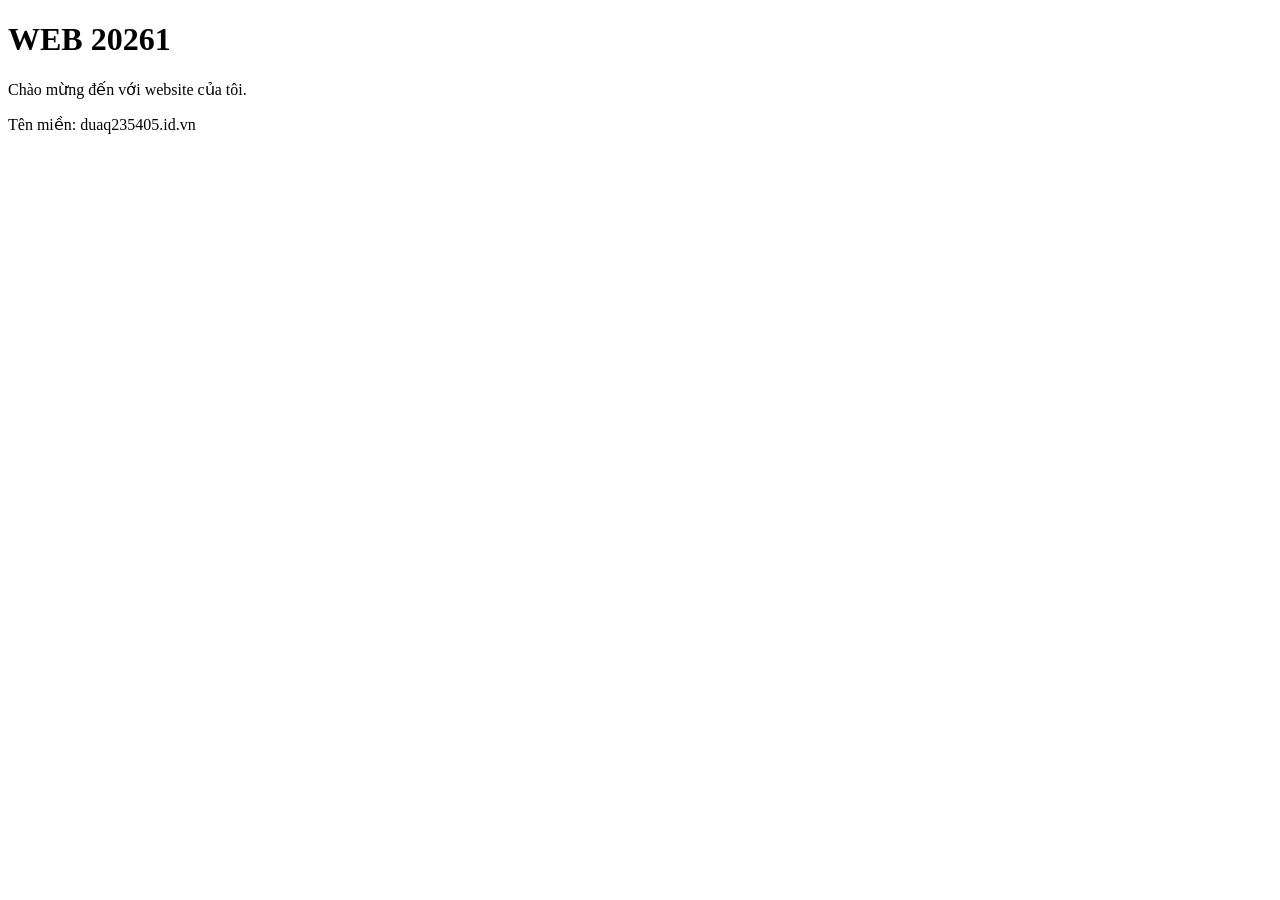
<file: index.html>
<!DOCTYPE html>
<html lang="vi">
<head>
    <meta charset="UTF-8">
    <title>Web 20261</title>
</head>
<body>
    <h1>WEB 20261</h1>

    <p>Chào mừng đến với website của tôi.</p>

    <p>Tên miền: duaq235405.id.vn</p>

</body>
</html>
</file>
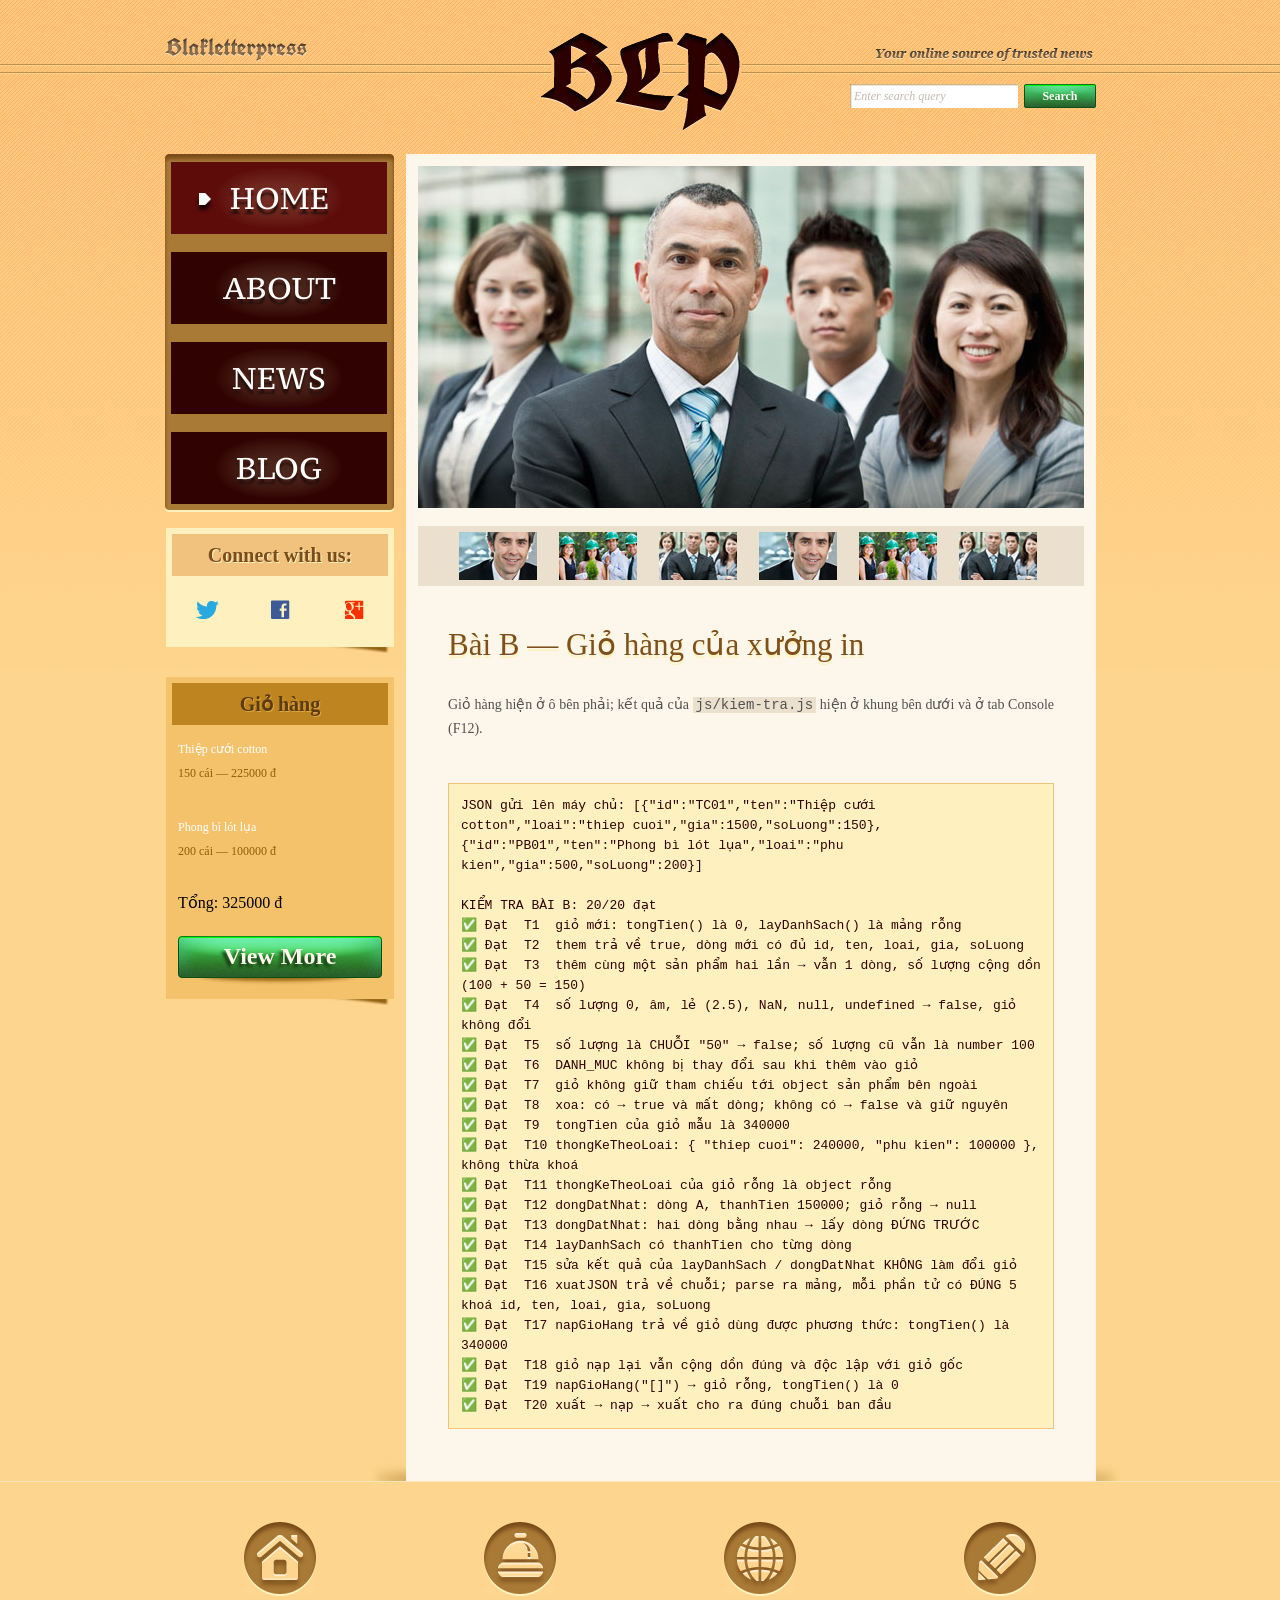
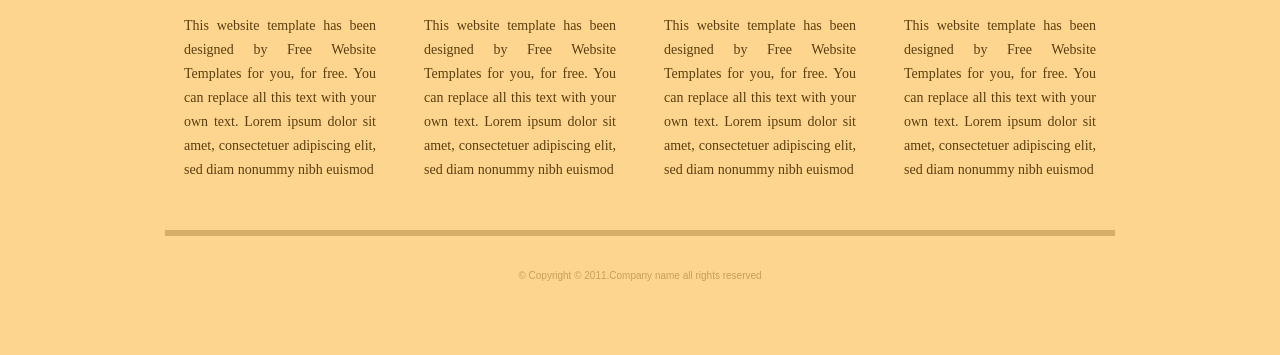
<file: ass4/Bai tap 2 - JS tin tuc va gio hang/index.html>
<!DOCTYPE html>
<!-- Website template by freewebsitetemplates.com -->
<html>
<head>
	<meta charset="UTF-8">
	<title>Bài B – Giỏ hàng | Blakletterpress</title>
	<link rel="stylesheet" href="css/style.css" type="text/css">
	<link rel="stylesheet" href="css/bai-js.css" type="text/css">
</head>
<body>
	<div id="page">
		<div id="header">
			<div id="motto">
				<a href="index.html" class="sitename"><img src="images/blakletterpress.png" height="24" width="142" alt="SiteName"></a>
				<p>
					<img src="images/header-text.png" height="14" width="218" alt="Text">
				</p>
			</div>
			<div id="logo">
				<a href="index.html"><img src="images/logo.png" alt="LOGO"></a>
			</div>
			<div id="searchbar">
				<form action="#" method="post">
					<input type="text" value="Enter search query" class="txtfield" onBlur="javascript:if(this.value==''){this.value=this.defaultValue;}" onFocus="javascript:if(this.value==this.defaultValue){this.value='';}">
					<input type="submit" value="Search" class="btn">
				</form>
			</div>
		</div>
		<div id="contents">
			<div id="main">
				<div id="gallery">
					<div>
						<img src="images/team-large.jpg" alt="Img">
					</div>
					<ul>
						<li>
							<img src="images/smiling.jpg" alt="Img">
						</li>
						<li>
							<img src="images/ecofriends.jpg" alt="Img">
						</li>
						<li>
							<img src="images/team.jpg" alt="Img">
						</li>
						<li>
							<img src="images/smiling.jpg" alt="Img">
						</li>
						<li>
							<img src="images/ecofriends.jpg" alt="Img">
						</li>
						<li>
							<img src="images/team.jpg" alt="Img">
						</li>
					</ul>
				</div>
				<div class="body">
					<h1>Bài B — Giỏ hàng của xưởng in</h1>
					<p>
						Giỏ hàng hiện ở ô bên phải; kết quả của <code>js/kiem-tra.js</code> hiện ở khung bên dưới và ở tab Console (F12).
					</p>
					<pre id="ket-qua"></pre>
				</div>
			</div>
			<div id="sidebar">
				<div id="navigation">
					<div>
						<ul>
							<li class="selected">
								<a href="index.html">Home</a>
							</li>
							<li>
								<a href="about.html">About</a>
							</li>
							<li>
								<a href="news.html">News</a>
							</li>
							<li>
								<a href="blog.html">Blog</a>
							</li>
						</ul>
					</div>
				</div>
				<div class="section">
					<div id="connect">
						<h2>Connect with us:</h2>
						<a href="http://freewebsitetemplates.com/go/twitter/" target="_blank" class="twitter"></a> <a href="http://freewebsitetemplates.com/go/facebook/" target="_blank" class="facebook"></a> <a href="http://freewebsitetemplates.com/go/googleplus/" target="_blank" class="googleplus"></a>
					</div>
				</div>
				<div class="section">
					<div id="posts">
						<h2>Giỏ hàng</h2>
						<ul id="gio-hang">
							<li>
								<h5>Title Sample One</h5>
								<p>
									Lorem ipsum dolor sit amet, consectetur adipiscing elit. Donec eleifend ligula vel velit varius
								</p>
								<a href="news.html" class="more">Read more</a>
							</li>
							<li>
								<h5>Title Sample One</h5>
								<p>
									Lorem ipsum dolor sit amet, consectetur adipiscing elit. Donec eleifend ligula vel velit varius
								</p>
								<a href="news.html" class="more">Read more</a>
							</li>
						</ul>
						<a href="news.html" class="btn2">View More</a>
					</div>
				</div>
			</div>
		</div>
		<div id="footer">
			<div>
				<ul id="featured">
					<li>
						<a href="index.html" class="home"></a>
						<p>
							This website template has been designed by Free Website Templates for you, for free. You can replace all this text with your own text. Lorem ipsum dolor sit amet, consectetuer adipiscing elit, sed diam nonummy nibh euismod
						</p>
					</li>
					<li>
						<a href="index.html" class="bell"></a>
						<p>
							This website template has been designed by Free Website Templates for you, for free. You can replace all this text with your own text. Lorem ipsum dolor sit amet, consectetuer adipiscing elit, sed diam nonummy nibh euismod
						</p>
					</li>
					<li>
						<a href="index.html" class="globe"></a>
						<p>
							This website template has been designed by Free Website Templates for you, for free. You can replace all this text with your own text. Lorem ipsum dolor sit amet, consectetuer adipiscing elit, sed diam nonummy nibh euismod
						</p>
					</li>
					<li>
						<a href="index.html" class="pencil"></a>
						<p>
							This website template has been designed by Free Website Templates for you, for free. You can replace all this text with your own text. Lorem ipsum dolor sit amet, consectetuer adipiscing elit, sed diam nonummy nibh euismod
						</p>
					</li>
				</ul>
				<p id="footnote">
					© Copyright © 2011.Company name all rights reserved
				</p>
			</div>
		</div>
	</div>
	<script src="js/ho-tro.js"></script>
	<script src="js/bai-b-gio-hang.js"></script>
	<script src="js/kiem-tra.js"></script>
</body>
</html>
</file>
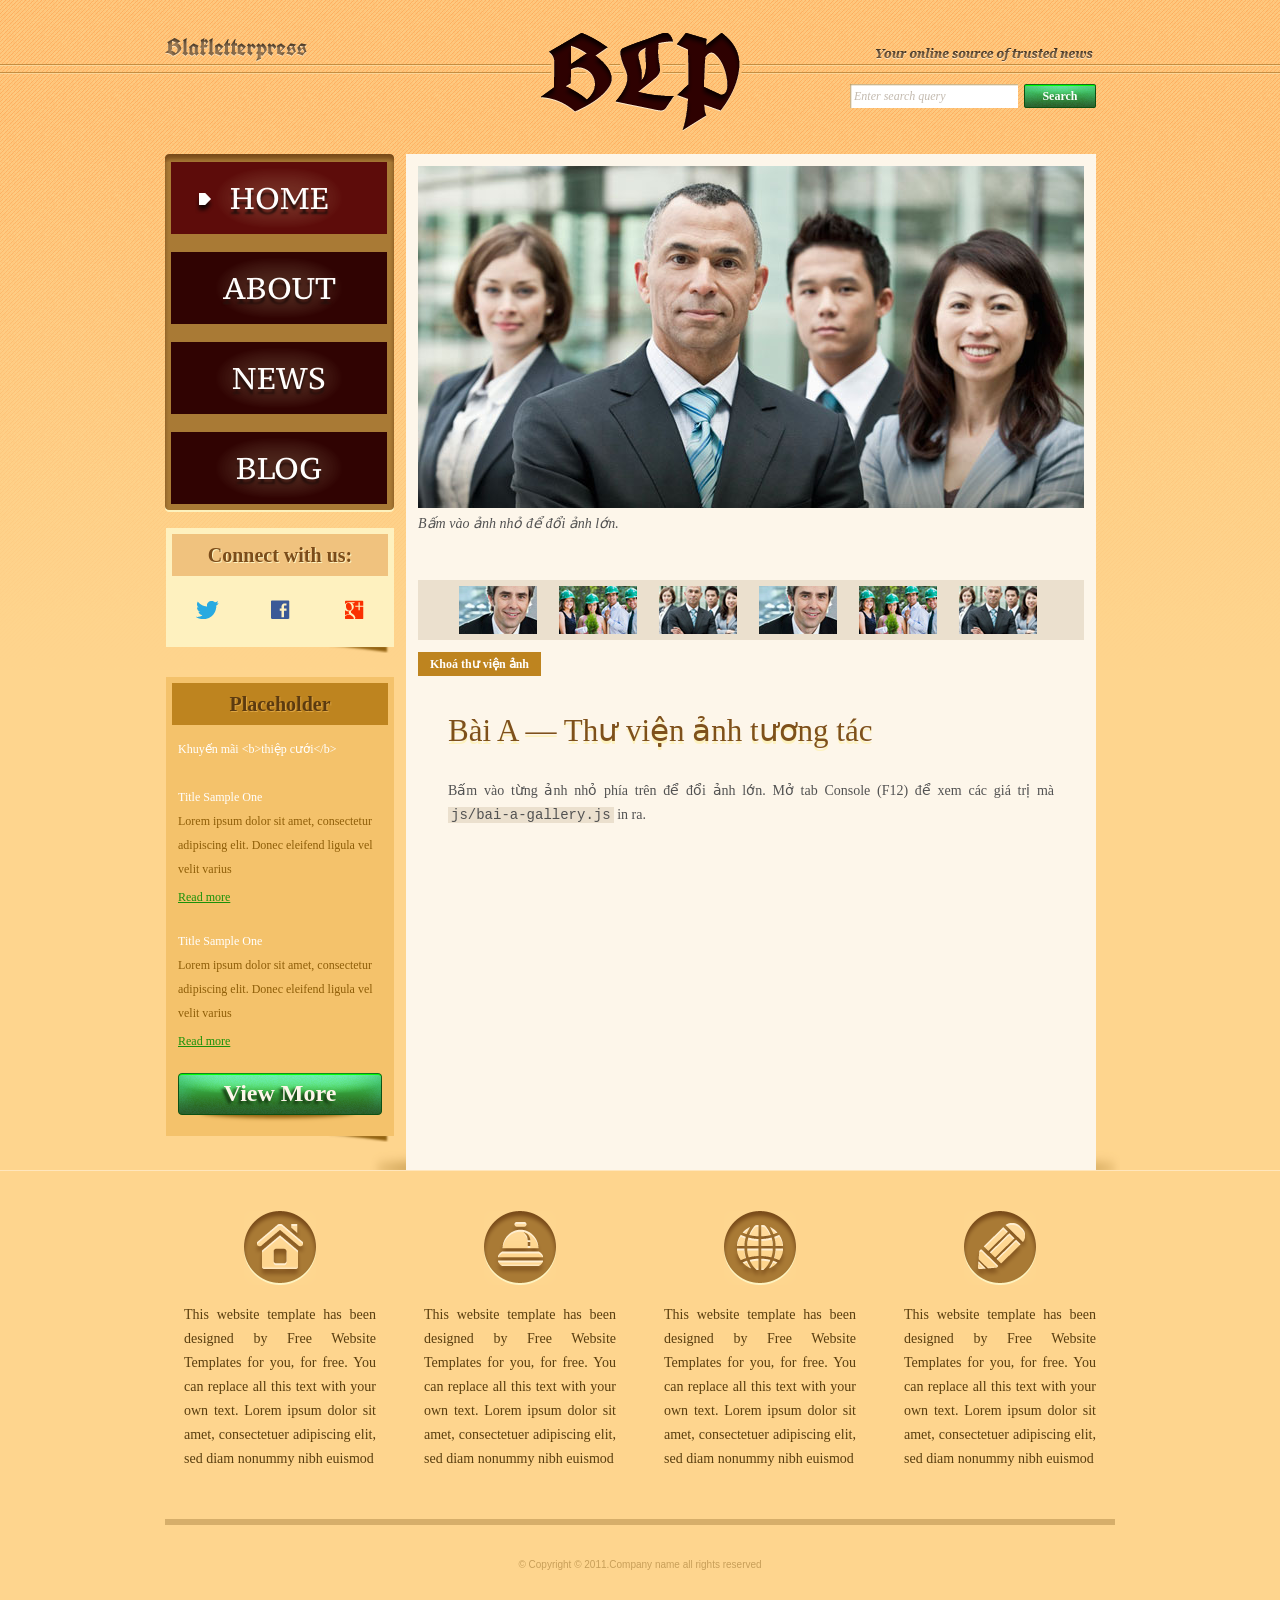
<file: ass4/Bai tap 3 - JS thu vien anh va tin nhanh/index.html>
<!DOCTYPE html>
<!-- Website template by freewebsitetemplates.com -->
<html>
<head>
	<meta charset="UTF-8">
	<title>Bài A – Thư viện ảnh | Blakletterpress</title>
	<link rel="stylesheet" href="css/style.css" type="text/css">
	<link rel="stylesheet" href="css/bai-js.css" type="text/css">
</head>
<body>
	<div id="page">
		<div id="header">
			<div id="motto">
				<a href="index.html" class="sitename"><img src="images/blakletterpress.png" height="24" width="142" alt="SiteName"></a>
				<p>
					<img src="images/header-text.png" height="14" width="218" alt="Text">
				</p>
			</div>
			<div id="logo">
				<a href="index.html"><img src="images/logo.png" alt="LOGO"></a>
			</div>
			<div id="searchbar">
				<form action="#" method="post">
					<input type="text" id="o-tim-kiem" value="Enter search query" class="txtfield">
					<input type="submit" value="Search" class="btn">
				</form>
			</div>
		</div>
		<div id="contents">
			<div id="main">
				<div id="gallery">
					<div>
						<img src="images/team-large.jpg" alt="Img">
					</div>
					<ul>
						<li>
							<img src="images/smiling.jpg" alt="meeting">
						</li>
						<li>
							<img src="images/ecofriends.jpg" alt="team-large">
						</li>
						<li>
							<img src="images/team.jpg" alt="team-large">
						</li>
						<li>
							<img src="images/smiling.jpg" alt="meeting">
						</li>
						<li>
							<img src="images/ecofriends.jpg" alt="team-large">
						</li>
						<li>
							<img src="images/team.jpg" alt="team-large">
						</li>
					</ul>
					<button type="button" id="nut-khoa">Khoá thư viện ảnh</button>
				</div>
				<div class="body">
					<h1>Bài A — Thư viện ảnh tương tác</h1>
					<p>
						Bấm vào từng ảnh nhỏ phía trên để đổi ảnh lớn. Mở tab Console (F12) để xem các giá trị mà <code>js/bai-a-gallery.js</code> in ra.
					</p>
				</div>
			</div>
			<div id="sidebar">
				<div id="navigation">
					<div>
						<ul>
							<li class="selected">
								<a href="index.html">Home</a>
							</li>
							<li>
								<a href="about.html">About</a>
							</li>
							<li>
								<a href="news.html">News</a>
							</li>
							<li>
								<a href="blog.html">Blog</a>
							</li>
						</ul>
					</div>
				</div>
				<div class="section">
					<div id="connect">
						<h2>Connect with us:</h2>
						<a href="http://freewebsitetemplates.com/go/twitter/" target="_blank" class="twitter"></a> <a href="http://freewebsitetemplates.com/go/facebook/" target="_blank" class="facebook"></a> <a href="http://freewebsitetemplates.com/go/googleplus/" target="_blank" class="googleplus"></a>
					</div>
				</div>
				<div class="section">
					<div id="posts">
						<h2>Placeholder</h2>
						<ul>
							<li>
								<h5>Title Sample One</h5>
								<p>
									Lorem ipsum dolor sit amet, consectetur adipiscing elit. Donec eleifend ligula vel velit varius
								</p>
								<a href="news.html" class="more">Read more</a>
							</li>
							<li>
								<h5>Title Sample One</h5>
								<p>
									Lorem ipsum dolor sit amet, consectetur adipiscing elit. Donec eleifend ligula vel velit varius
								</p>
								<a href="news.html" class="more">Read more</a>
							</li>
						</ul>
						<a href="news.html" class="btn2">View More</a>
					</div>
				</div>
			</div>
		</div>
		<div id="footer">
			<div>
				<ul id="featured">
					<li>
						<a href="index.html" class="home"></a>
						<p>
							This website template has been designed by Free Website Templates for you, for free. You can replace all this text with your own text. Lorem ipsum dolor sit amet, consectetuer adipiscing elit, sed diam nonummy nibh euismod
						</p>
					</li>
					<li>
						<a href="index.html" class="bell"></a>
						<p>
							This website template has been designed by Free Website Templates for you, for free. You can replace all this text with your own text. Lorem ipsum dolor sit amet, consectetuer adipiscing elit, sed diam nonummy nibh euismod
						</p>
					</li>
					<li>
						<a href="index.html" class="globe"></a>
						<p>
							This website template has been designed by Free Website Templates for you, for free. You can replace all this text with your own text. Lorem ipsum dolor sit amet, consectetuer adipiscing elit, sed diam nonummy nibh euismod
						</p>
					</li>
					<li>
						<a href="index.html" class="pencil"></a>
						<p>
							This website template has been designed by Free Website Templates for you, for free. You can replace all this text with your own text. Lorem ipsum dolor sit amet, consectetuer adipiscing elit, sed diam nonummy nibh euismod
						</p>
					</li>
				</ul>
				<p id="footnote">
					© Copyright © 2011.Company name all rights reserved
				</p>
			</div>
		</div>
	</div>
	<script src="js/bai-a-gallery.js"></script>
</body>
</html>
</file>
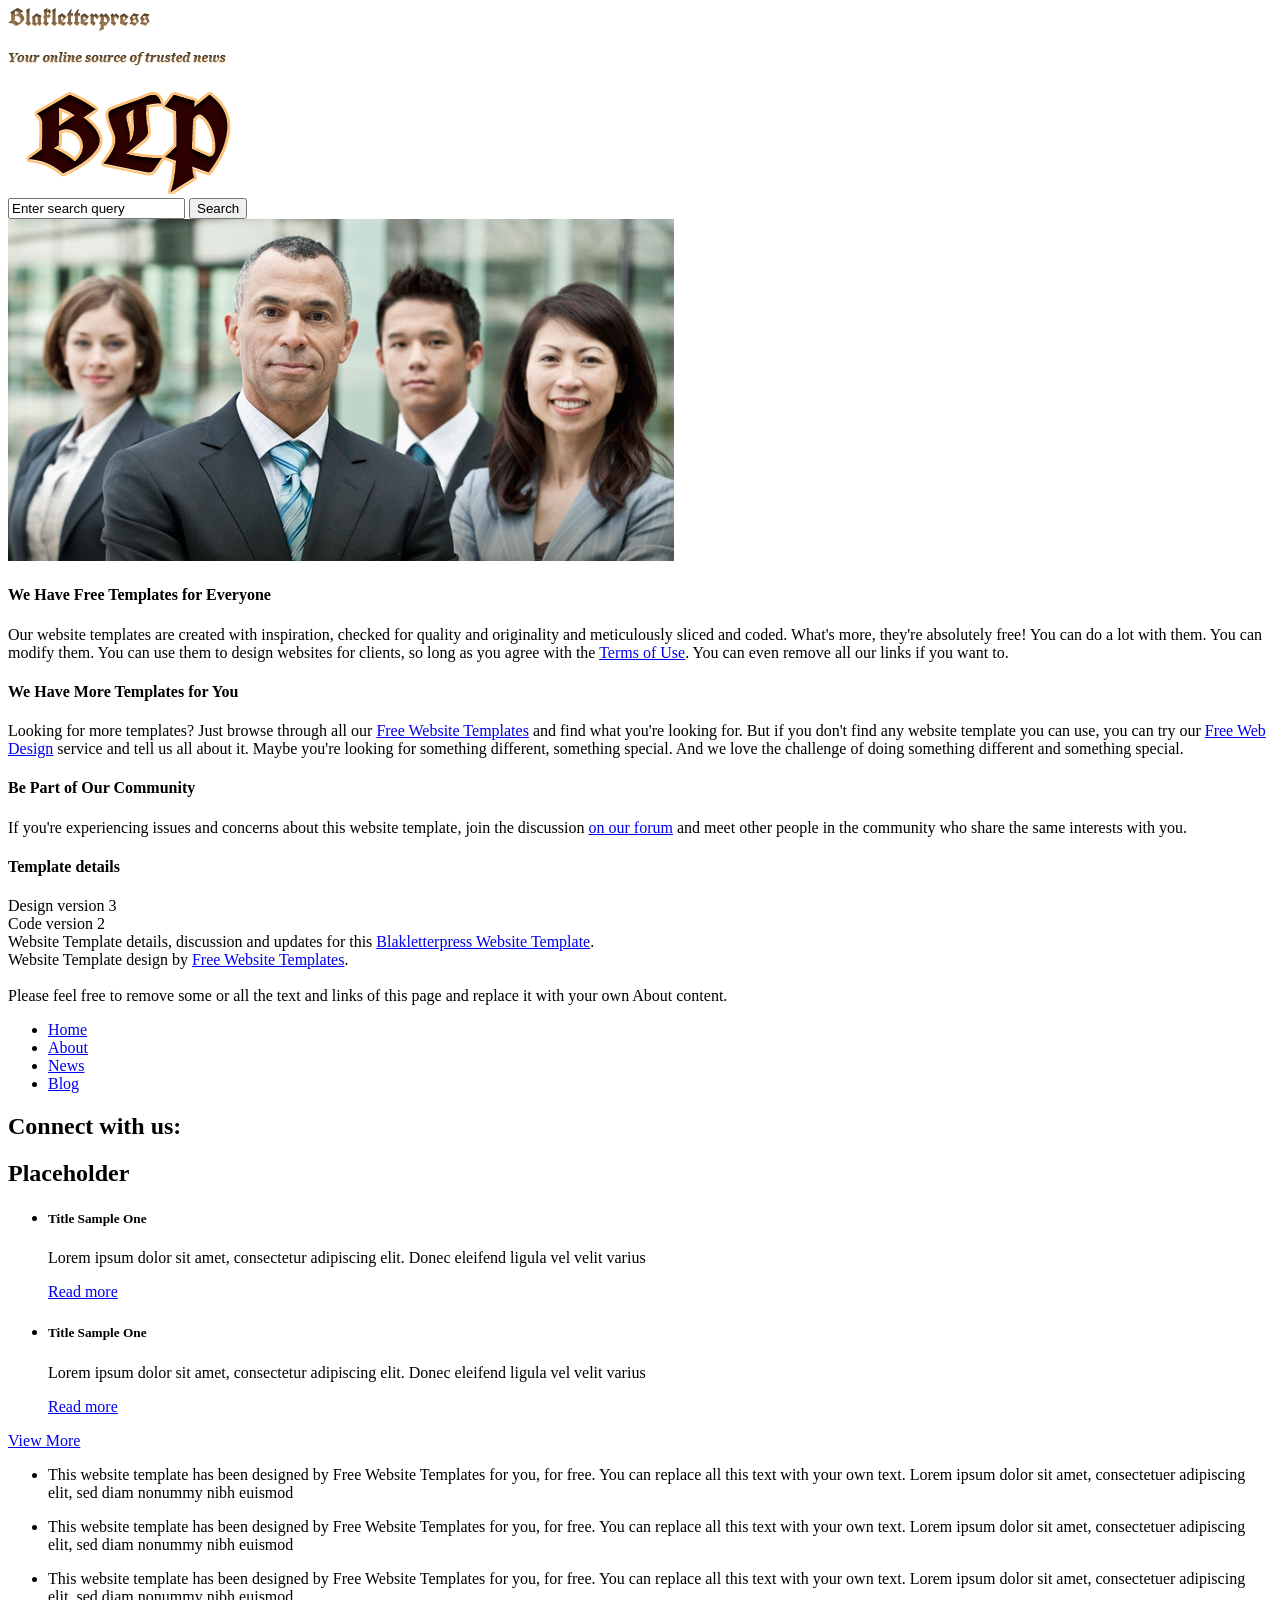
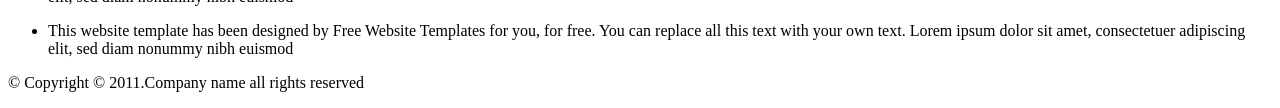
<file: about.html>
<!DOCTYPE html>
<!-- Website template by freewebsitetemplates.com -->
<html>
<head>
	<meta charset="UTF-8">
	<title>About - Blakletterpress Website Template</title>
	<link rel="stylesheet" href="css/style.css" type="text/css">
</head>
<body>
	<div id="page">
		<div id="header">
			<div id="motto">
				<a href="index.html" class="sitename"><img src="images/blakletterpress.png" height="24" width="142" alt="SiteName"></a>
				<p>
					<img src="images/header-text.png" height="14" width="218" alt="Text">
				</p>
			</div>
			<div id="logo">
				<a href="index.html"><img src="images/logo.png" alt="LOGO"></a>
			</div>
			<div id="searchbar">
				<form action="#" method="post">
					<input type="text" value="Enter search query" class="txtfield" onBlur="javascript:if(this.value==''){this.value=this.defaultValue;}" onFocus="javascript:if(this.value==this.defaultValue){this.value='';}">
					<input type="submit" value="Search" class="btn">
				</form>
			</div>
		</div>
		<div id="contents">
			<div id="main">
				<div id="gallery">
					<div>
						<img src="images/team-large.jpg" alt="Img">
					</div>
				</div>
				<div id="about" class="body">
					<h4>We Have Free Templates for Everyone</h4>
					<p>
						Our website templates are created with inspiration, checked for quality and originality and meticulously sliced and coded. What's more, they're absolutely free! You can do a lot with them. You can modify them. You can use them to design websites for clients, so long as you agree with the <a href="http://www.freewebsitetemplates.com/about/terms/">Terms of Use</a>. You can even remove all our links if you want to.
					</p>
					<h4>We Have More Templates for You</h4>
					<p>
						Looking for more templates? Just browse through all our <a href="http://www.freewebsitetemplates.com/">Free Website Templates</a> and find what you're looking for. But if you don't find any website template you can use, you can try our <a href="http://www.freewebsitetemplates.com/freewebdesign/">Free Web Design</a> service and tell us all about it. Maybe you're looking for something different, something special. And we love the challenge of doing something different and something special.
					</p>
					<h4>Be Part of Our Community</h4>
					<p>
						If you're experiencing issues and concerns about this website template, join the discussion <a href="http://www.freewebsitetemplates.com/forums/">on our forum</a> and meet other people in the community who share the same interests with you.
					</p>
					<h4>Template details</h4>
					<p>
						Design version 3<br> Code version 2<br> Website Template details, discussion and updates for this <a href="http://www.freewebsitetemplates.com/forums/f18/">Blakletterpress Website Template</a>.<br> Website Template design by <a href="http://www.freewebsitetemplates.com/">Free Website Templates</a>.<br><br> Please feel free to remove some or all the text and links of this page and replace it with your own About content.
					</p>
				</div>
			</div>
			<div id="sidebar">
				<div id="navigation">
					<div>
						<ul>
							<li>
								<a href="index.html">Home</a>
							</li>
							<li class="selected">
								<a href="about.html">About</a>
							</li>
							<li>
								<a href="news.html">News</a>
							</li>
							<li>
								<a href="blog.html">Blog</a>
							</li>
						</ul>
					</div>
				</div>
				<div class="section">
					<div id="connect">
						<h2>Connect with us:</h2>
						<a href="http://freewebsitetemplates.com/go/twitter/" target="_blank" class="twitter"></a> <a href="http://freewebsitetemplates.com/go/facebook/" target="_blank" class="facebook"></a> <a href="http://freewebsitetemplates.com/go/googleplus/" target="_blank" class="googleplus"></a>
					</div>
				</div>
				<div class="section">
					<div id="posts">
						<h2>Placeholder</h2>
						<ul>
							<li>
								<h5>Title Sample One</h5>
								<p>
									Lorem ipsum dolor sit amet, consectetur adipiscing elit. Donec eleifend ligula vel velit varius
								</p>
								<a href="news.html" class="more">Read more</a>
							</li>
							<li>
								<h5>Title Sample One</h5>
								<p>
									Lorem ipsum dolor sit amet, consectetur adipiscing elit. Donec eleifend ligula vel velit varius
								</p>
								<a href="news.html" class="more">Read more</a>
							</li>
						</ul>
						<a href="news.html" class="btn2">View More</a>
					</div>
				</div>
			</div>
		</div>
		<div id="footer">
			<div>
				<ul id="featured">
					<li>
						<a href="index.html" class="home"></a>
						<p>
							This website template has been designed by Free Website Templates for you, for free. You can replace all this text with your own text. Lorem ipsum dolor sit amet, consectetuer adipiscing elit, sed diam nonummy nibh euismod
						</p>
					</li>
					<li>
						<a href="index.html" class="bell"></a>
						<p>
							This website template has been designed by Free Website Templates for you, for free. You can replace all this text with your own text. Lorem ipsum dolor sit amet, consectetuer adipiscing elit, sed diam nonummy nibh euismod
						</p>
					</li>
					<li>
						<a href="index.html" class="globe"></a>
						<p>
							This website template has been designed by Free Website Templates for you, for free. You can replace all this text with your own text. Lorem ipsum dolor sit amet, consectetuer adipiscing elit, sed diam nonummy nibh euismod
						</p>
					</li>
					<li>
						<a href="index.html" class="pencil"></a>
						<p>
							This website template has been designed by Free Website Templates for you, for free. You can replace all this text with your own text. Lorem ipsum dolor sit amet, consectetuer adipiscing elit, sed diam nonummy nibh euismod
						</p>
					</li>
					</li>
				</ul>
				<p id="footnote">
					© Copyright © 2011.Company name all rights reserved
				</p>
			</div>
		</div>
	</div>
</body>
</html>
</file>
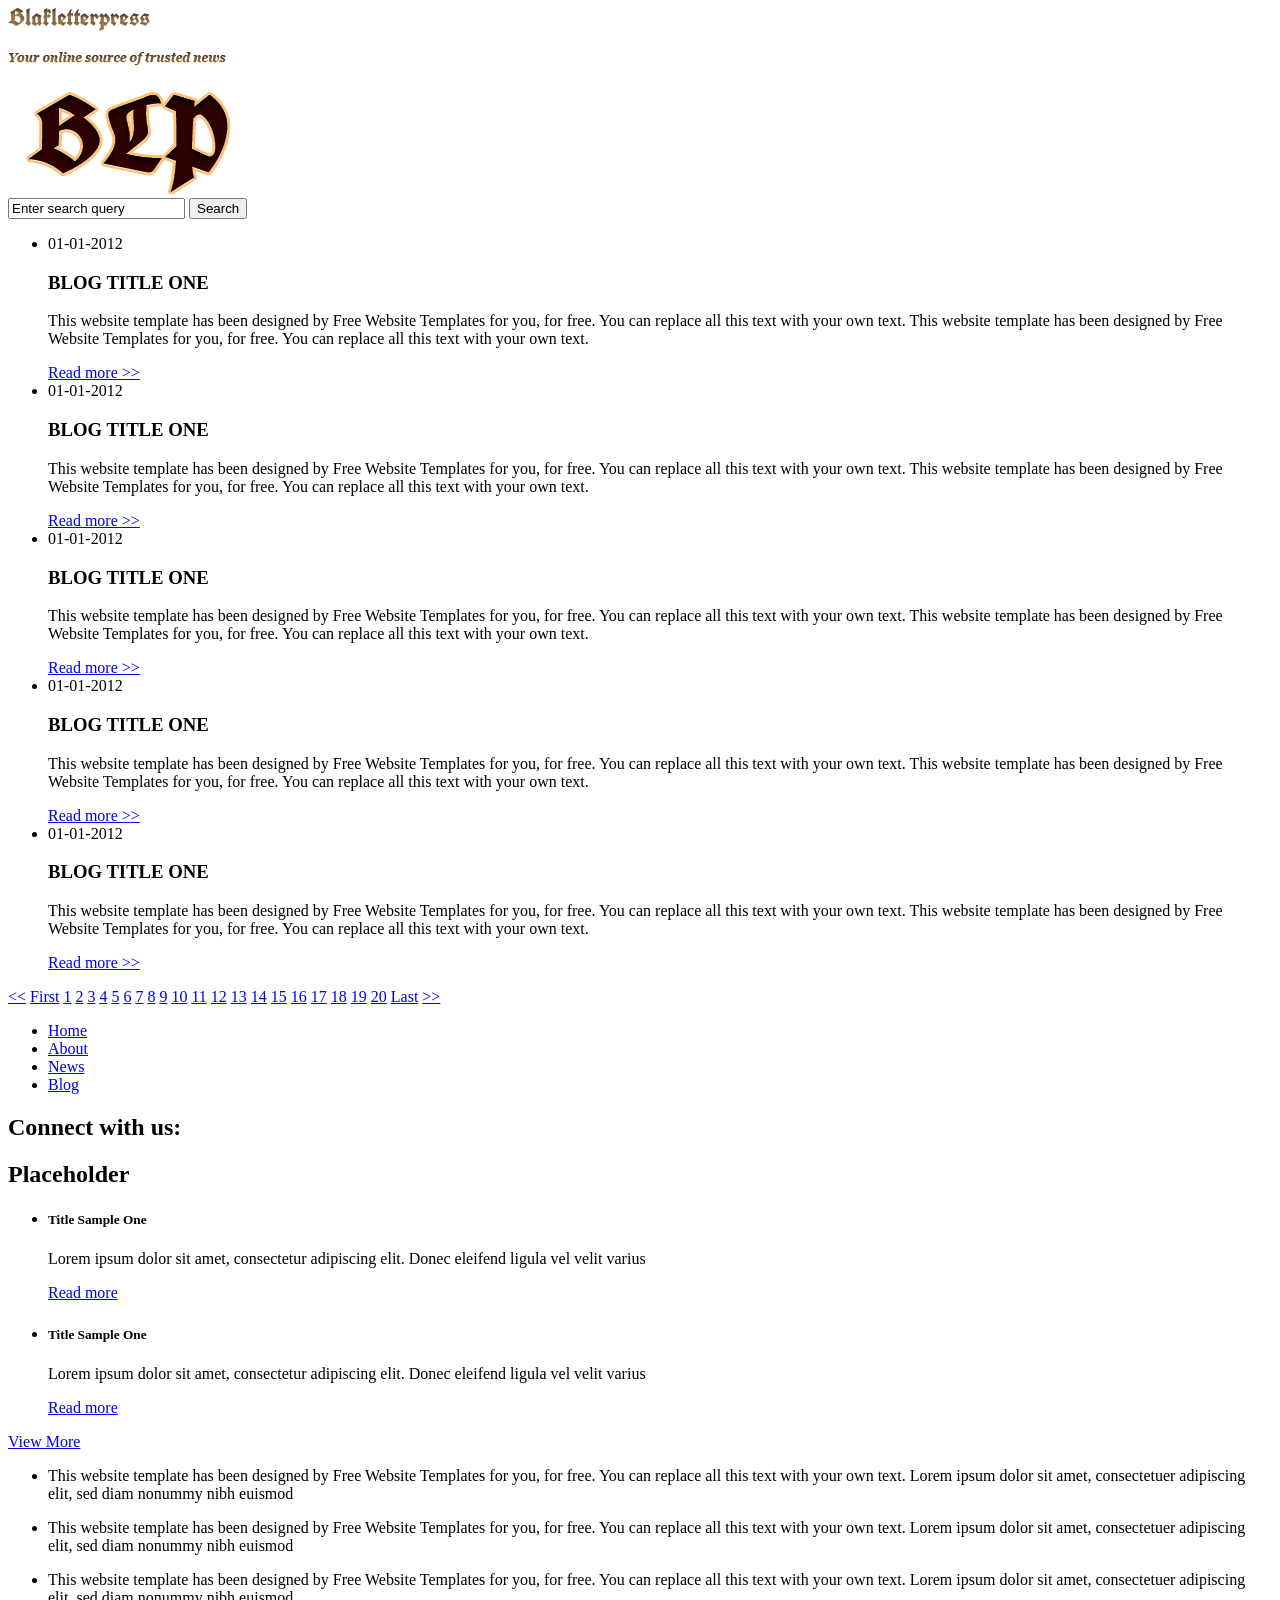
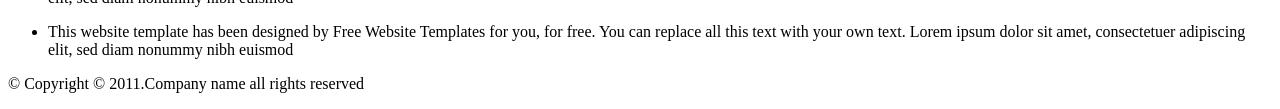
<file: blog.html>
<!DOCTYPE html>
<!-- Website template by freewebsitetemplates.com -->
<html>
<head>
	<meta charset="UTF-8">
	<title>Blog - Blakletterpress Website Template</title>
	<link rel="stylesheet" href="css/style.css" type="text/css">
</head>
<body>
	<div id="page">
		<div id="header">
			<div id="motto">
				<a href="index.html" class="sitename"><img src="images/blakletterpress.png" height="24" width="142" alt="SiteName"></a>
				<p>
					<img src="images/header-text.png" height="14" width="218" alt="Text">
				</p>
			</div>
			<div id="logo">
				<a href="index.html"><img src="images/logo.png" alt="LOGO"></a>
			</div>
			<div id="searchbar">
				<form action="#" method="post">
					<input type="text" value="Enter search query" class="txtfield" onBlur="javascript:if(this.value==''){this.value=this.defaultValue;}" onFocus="javascript:if(this.value==this.defaultValue){this.value='';}">
					<input type="submit" value="Search" class="btn">
				</form>
			</div>
		</div>
		<div id="contents">
			<div id="main">
				<div class="body">
					<ul id="list">
						<li>
							<span class="time">01-01-2012</span>
							<h3>BLOG TITLE ONE</h3>
							<p>
								This website template has been designed by Free Website Templates for you, for free. You can replace all this text with your own text. This website template has been designed by Free Website Templates for you, for free. You can replace all this text with your own text.
							</p>
							<a href="blog.html" class="more">Read more >></a>
						</li>
						<li>
							<span class="time">01-01-2012</span>
							<h3>BLOG TITLE ONE</h3>
							<p>
								This website template has been designed by Free Website Templates for you, for free. You can replace all this text with your own text. This website template has been designed by Free Website Templates for you, for free. You can replace all this text with your own text.
							</p>
							<a href="blog.html" class="more">Read more >></a>
						</li>
						<li>
							<span class="time">01-01-2012</span>
							<h3>BLOG TITLE ONE</h3>
							<p>
								This website template has been designed by Free Website Templates for you, for free. You can replace all this text with your own text. This website template has been designed by Free Website Templates for you, for free. You can replace all this text with your own text.
							</p>
							<a href="blog.html" class="more">Read more >></a>
						</li>
						<li>
							<span class="time">01-01-2012</span>
							<h3>BLOG TITLE ONE</h3>
							<p>
								This website template has been designed by Free Website Templates for you, for free. You can replace all this text with your own text. This website template has been designed by Free Website Templates for you, for free. You can replace all this text with your own text.
							</p>
							<a href="blog.html" class="more">Read more >></a>
						</li>
						<li>
							<span class="time">01-01-2012</span>
							<h3>BLOG TITLE ONE</h3>
							<p>
								This website template has been designed by Free Website Templates for you, for free. You can replace all this text with your own text. This website template has been designed by Free Website Templates for you, for free. You can replace all this text with your own text.
							</p>
							<a href="blog.html" class="more">Read more >></a>
						</li>
					</ul>
					<div id="pagination">
						<a href="blog.html">&lt;&lt;</a> <a href="blog.html">First</a> <a href="blog.html">1</a> <a href="blog.html">2</a> <a href="blog.html">3</a> <a href="blog.html">4</a> <a href="blog.html">5</a> <a href="blog.html">6</a> <a href="blog.html">7</a> <a href="blog.html">8</a> <a href="blog.html">9</a> <a href="blog.html">10</a> <a href="blog.html">11</a> <a href="blog.html">12</a> <a href="blog.html">13</a> <a href="blog.html">14</a> <a href="blog.html">15</a> <a href="blog.html">16</a> <a href="blog.html">17</a> <a href="blog.html">18</a> <a href="blog.html">19</a> <a href="blog.html">20</a> <a href="blog.html">Last</a> <a href="blog.html">&gt;&gt;</a>
					</div>
				</div>
			</div>
			<div id="sidebar">
				<div id="navigation">
					<div>
						<ul>
							<li>
								<a href="index.html">Home</a>
							</li>
							<li>
								<a href="about.html">About</a>
							</li>
							<li>
								<a href="news.html">News</a>
							</li>
							<li class="selected">
								<a href="blog.html">Blog</a>
							</li>
						</ul>
					</div>
				</div>
				<div class="section">
					<div id="connect">
						<h2>Connect with us:</h2>
						<a href="http://freewebsitetemplates.com/go/twitter/" target="_blank" class="twitter"></a> <a href="http://freewebsitetemplates.com/go/facebook/" target="_blank" class="facebook"></a> <a href="http://freewebsitetemplates.com/go/googleplus/" target="_blank" class="googleplus"></a>
					</div>
				</div>
				<div class="section">
					<div id="posts">
						<h2>Placeholder</h2>
						<ul>
							<li>
								<h5>Title Sample One</h5>
								<p>
									Lorem ipsum dolor sit amet, consectetur adipiscing elit. Donec eleifend ligula vel velit varius
								</p>
								<a href="news.html" class="more">Read more</a>
							</li>
							<li>
								<h5>Title Sample One</h5>
								<p>
									Lorem ipsum dolor sit amet, consectetur adipiscing elit. Donec eleifend ligula vel velit varius
								</p>
								<a href="news.html" class="more">Read more</a>
							</li>
						</ul>
						<a href="news.html" class="btn2">View More</a>
					</div>
				</div>
			</div>
		</div>
		<div id="footer">
			<div>
				<ul id="featured">
					<li>
						<a href="index.html" class="home"></a>
						<p>
							This website template has been designed by Free Website Templates for you, for free. You can replace all this text with your own text. Lorem ipsum dolor sit amet, consectetuer adipiscing elit, sed diam nonummy nibh euismod
						</p>
					</li>
					<li>
						<a href="index.html" class="bell"></a>
						<p>
							This website template has been designed by Free Website Templates for you, for free. You can replace all this text with your own text. Lorem ipsum dolor sit amet, consectetuer adipiscing elit, sed diam nonummy nibh euismod
						</p>
					</li>
					<li>
						<a href="index.html" class="globe"></a>
						<p>
							This website template has been designed by Free Website Templates for you, for free. You can replace all this text with your own text. Lorem ipsum dolor sit amet, consectetuer adipiscing elit, sed diam nonummy nibh euismod
						</p>
					</li>
					<li>
						<a href="index.html" class="pencil"></a>
						<p>
							This website template has been designed by Free Website Templates for you, for free. You can replace all this text with your own text. Lorem ipsum dolor sit amet, consectetuer adipiscing elit, sed diam nonummy nibh euismod
						</p>
					</li>
				</ul>
				<p id="footnote">
					© Copyright © 2011.Company name all rights reserved
				</p>
			</div>
		</div>
	</div>
</body>
</html>
</file>
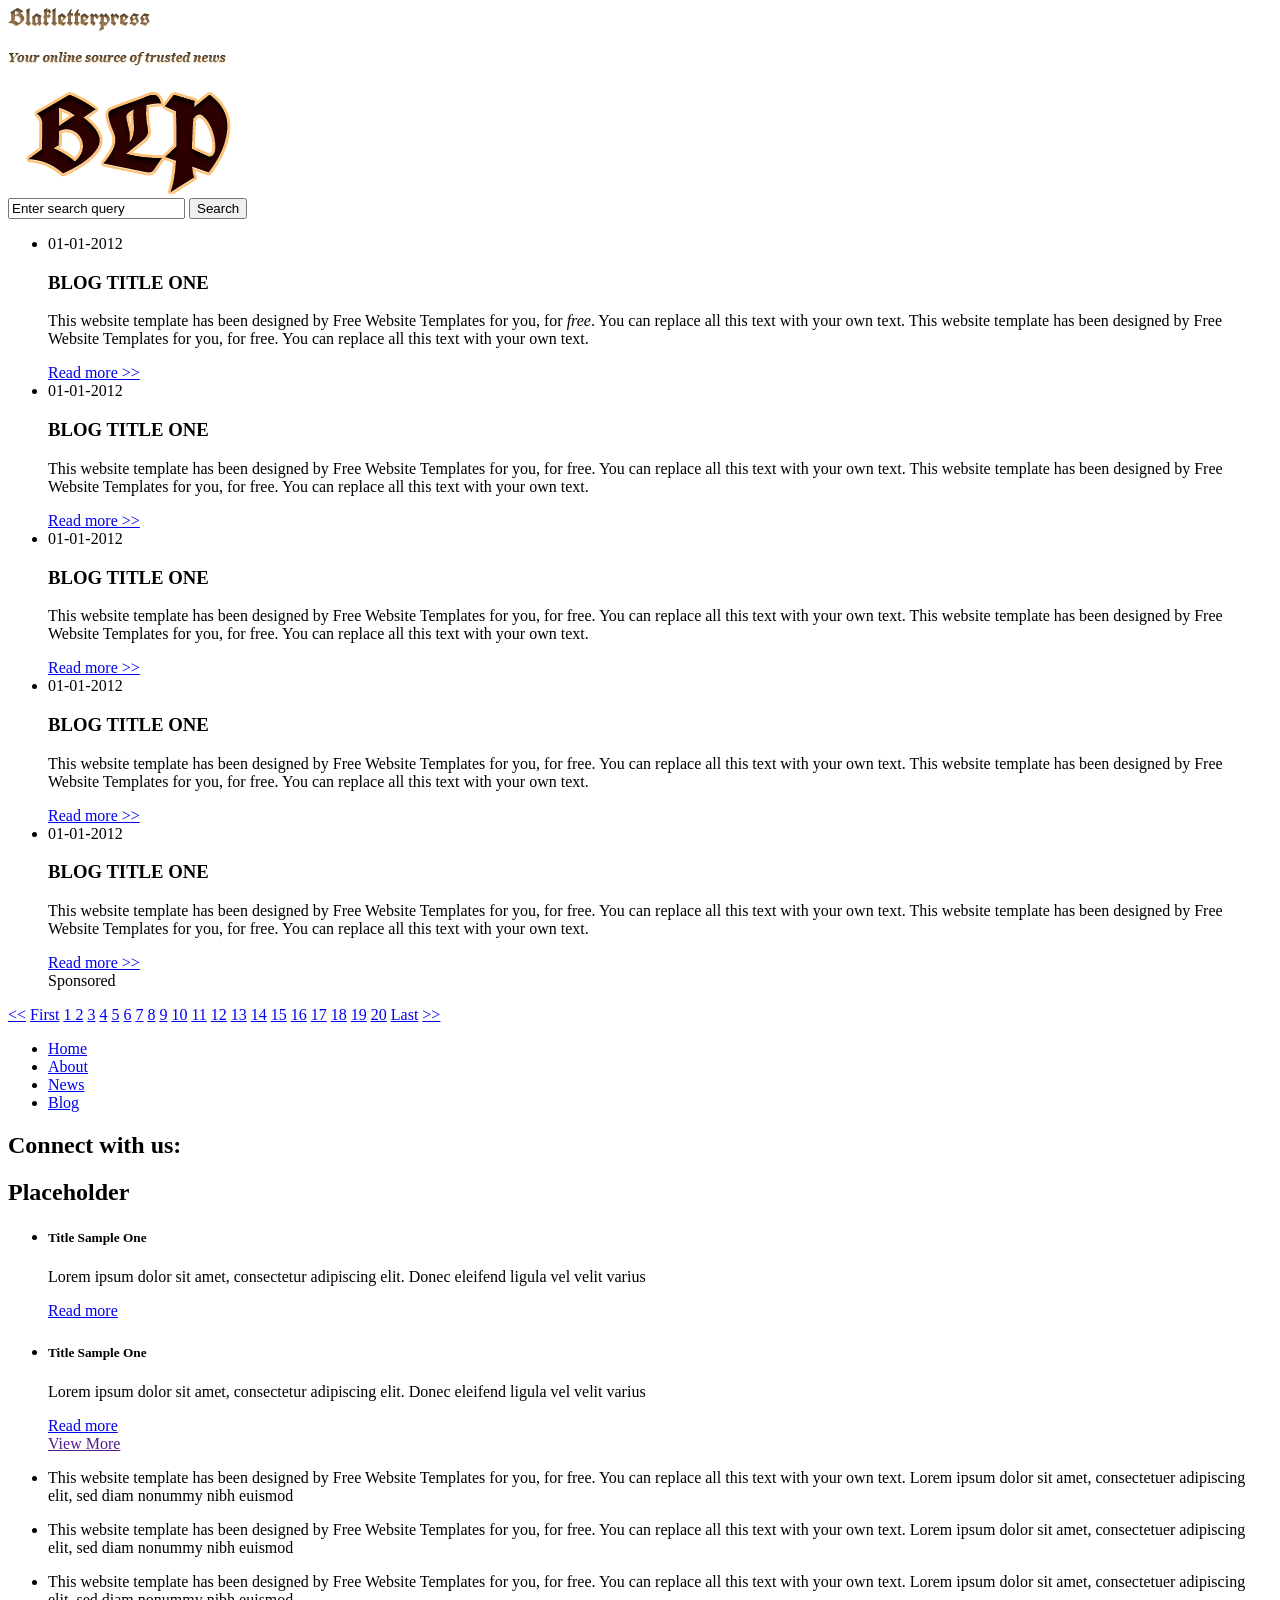
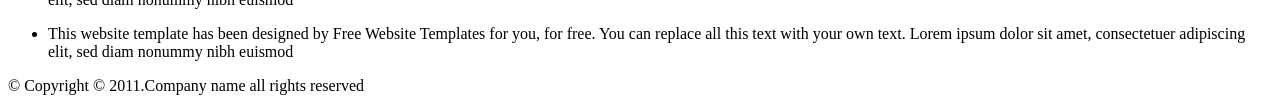
<file: blog_wrong.html>
<!DOCTYPE html>
<!-- Website template by freewebsitetemplates.com -->
<html>
<head>
	<meta charset="utf8">
	<title>Blog - Blakletterpress Website Template</title>
	<title>Blakletterpress</title>
	<link rel="stylesheet" href="css/style.css" type="text/css">
</head>
<body>
	<div id="page">
		<div id="header">
			<div id="motto">
				<a href="index.html" class="sitename" class="brand"><img src="images/blakletterpress.png" height="24" width="142px" alt="SiteName"></a>
				<p>
					<img src="images/header-text.png" height="14" width="218">
				</p>
			</div>
			<div id="logo">
				<a href="index.html"><img src="images/logo.png" alt="LOGO"></a>
			</div>
			<div id="searchbar">
				<form action="#" method="post">
					<input type="text" value="Enter search query" class="txtfield" onBlur="javascript:if(this.value==''){this.value=this.defaultValue;}" onFocus="javascript:if(this.value==this.defaultValue){this.value='';}">
					<input type="submit" value="Search" class="btn">
				</form>
			</div>
		</div>
		<div id="contents">
			<div id="main">
				<div class="body">
					<ul id="list">
						<li>
							<span class="time">01-01-2012</span>
							<h3>BLOG TITLE ONE</h3>
							<p>
								This website template has been designed by Free Website Templates for you, for <i>free</i>. You can replace all this text with your own text. This website template has been designed by Free Website Templates for you, for free. You can replace all this text with your own text.
							</p>
							<a href="blog.html" class="more">Read more >></a>
						</li>
						<li>
							<span class="time">01-01-2012</span>
							<h3>BLOG TITLE ONE</h3>
							<p>
								This website template has been designed by Free Website Templates for you, for free. You can replace all this text with your own text. This website template has been designed by Free Website Templates for you, for free. You can replace all this text with your own text.
							</p>
							<a href="blog.html" class="more">Read more >></a>
						</li>
						<li>
							<span class="time">01-01-2012</span>
							<h3>BLOG TITLE ONE</h3>
							<p>
								This website template has been designed by Free Website Templates for you, for free. You can replace all this text with your own text. This website template has been designed by Free Website Templates for you, for free. You can replace all this text with your own text.
							</p>
							<a href="blog.html" class="more">Read more >></a>
						</li>
						<li>
							<span class="time">01-01-2012</span>
							<h3>BLOG TITLE ONE</h3>
							<p>
								This website template has been designed by Free Website Templates for you, for free. You can replace all this text with your own text. This website template has been designed by Free Website Templates for you, for free. You can replace all this text with your own text.
							</p>
							<a href="blog.html" class="more">Read more >></a>
						</li>
						<li>
							<span class="time">01-01-2012</span>
							<h3>BLOG TITLE ONE</h3>
							<p>
								This website template has been designed by Free Website Templates for you, for free. You can replace all this text with your own text. This website template has been designed by Free Website Templates for you, for free. You can replace all this text with your own text.
							</p>
							<a href="blog.html" class="more">Read more >></a>
						</li>
						<div class="ad">Sponsored</div>
					</ul>
					<div id="pagination">
						<a href="blog.html">&lt;&lt;</a> <a href="blog.html?page=2&sort=new">First</a> <a href="blog.html">1 <a href="blog.html">2</a> <a href="blog.html">3</a> <a href="blog.html">4</a> <a href="blog.html">5</a> <a href="blog.html">6</a> <a href="blog.html">7</a> <a href="blog.html">8</a> <a href="blog.html">9</a> <a href="blog.html">10</a> <a href="blog.html">11</a> <a href="blog.html">12</a> <a href="blog.html">13</a> <a href="blog.html">14</a> <a href="blog.html">15</a> <a href="blog.html">16</a> <a href="blog.html">17</a> <a href="blog.html">18</a> <a href="blog.html">19</a> <a href="blog.html">20</a> <a href="blog.html">Last</a> <a href="blog.html">&gt;&gt;</a>
					</div>
				</div>
			</div>
			<div id="sidebar">
				<div id="navigation">
					<div>
						<ul id="list">
							<li>
								<a href="index.html">Home</a>
							</li>
							<li>
								<a href="about.html">About</a>
							</li>
							<li>
								<a href="news.html">News</a>
							</li>
							<li class="selected">
								<a href="blog.html">Blog</a>
							</li>
						</ul>
					</div>
				</div>
				<div class="section">
					<div id="connect">
						<h2>Connect with us:</h2>
						<a href="http://freewebsitetemplates.com/go/twitter/" target="_blank" class="twitter"></a> <a href="http://freewebsitetemplates.com/go/facebook/" target="_blank" class="facebook"></a> <a href="http://freewebsitetemplates.com/go/googleplus/" target="_blank" class="googleplus"></a>
					</div>
				</div>
				<div class="section">
					<div id="posts">
						<h2>Placeholder</h2>
						<ul>
							<li>
								<h5>Title Sample One</h5>
								<p>
									Lorem ipsum dolor sit amet, consectetur adipiscing elit. Donec eleifend ligula vel velit varius
								</p>
								<a href="news.html" class="more">Read more</a>
							</li>
							<li>
								<h5>Title Sample One</h5>
								<p>
									Lorem ipsum dolor sit amet, consectetur adipiscing elit. Donec eleifend ligula vel velit varius
								</p>
								<a href="news.html" class="more">Read more</a>
							</li>
						</ol>
						<a href="" class="btn2">View More</a>
					</div>
				</div>
			</div>
		</div>
		<div id="footer">
			<div>
				<ul id="featured">
					<li>
						<a href="index.html" class="home"></a>
						<p>
							This website template has been designed by Free Website Templates for you, for free. You can replace all this text with your own text. Lorem ipsum dolor sit amet, consectetuer adipiscing elit, sed diam nonummy nibh euismod
						</p>
					</li>
					<li>
						<a href="index.html" class="bell"></a>
						<p>
							This website template has been designed by Free Website Templates for you, for free. You can replace all this text with your own text. Lorem ipsum dolor sit amet, consectetuer adipiscing elit, sed diam nonummy nibh euismod
						</p>
					</li>
					<li>
						<a href="index.html" class="globe"></a>
						<p>
							This website template has been designed by Free Website Templates for you, for free. You can replace all this text with your own text. Lorem ipsum dolor sit amet, consectetuer adipiscing elit, sed diam nonummy nibh euismod
						</p>
					</li>
					<li>
						<a href="index.html" class="pencil"></a>
						<p>
							This website template has been designed by Free Website Templates for you, for free. You can replace all this text with your own text. Lorem ipsum dolor sit amet, consectetuer adipiscing elit, sed diam nonummy nibh euismod
						</p>
					</li>
				</ul>
				<p id="footnote">
					© Copyright © 2011.Company name all rights reserved
				</p>
			</div>
		</div>
	</div>
</body>
</html>
</file>
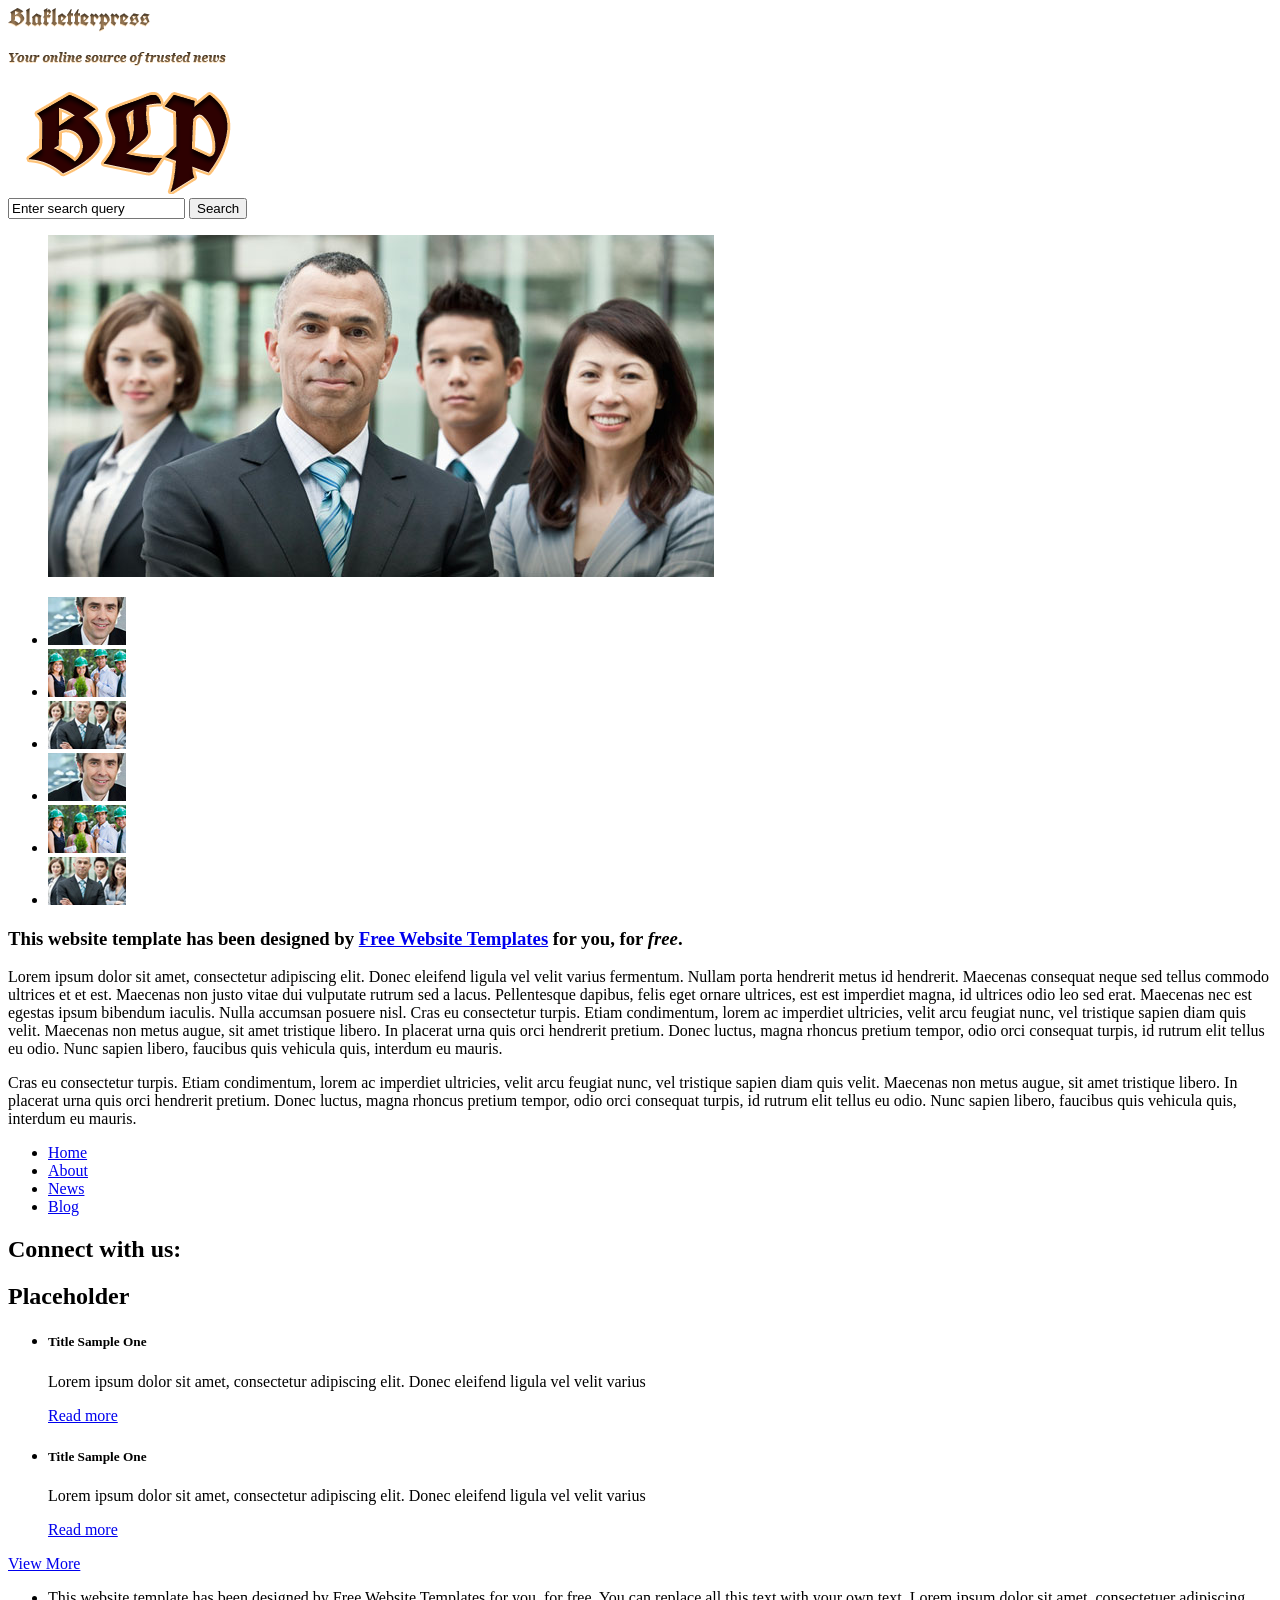
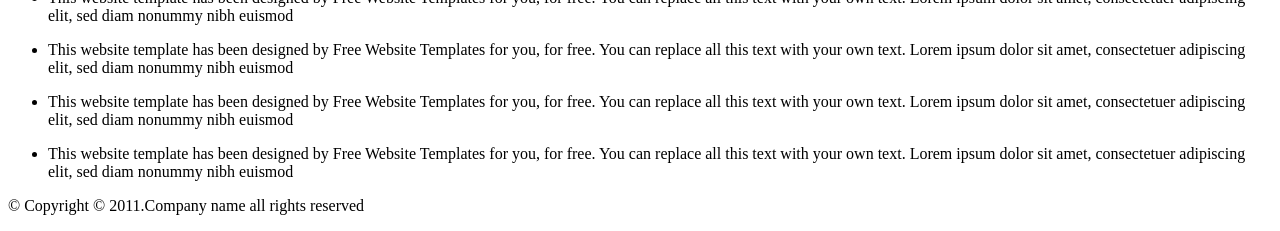
<file: index_new.html>
<!DOCTYPE html>

<!-- Website template by freewebsitetemplates.com -->
<html lang="vi">
<head>
<meta charset="utf-8"/>
<title>Blakletterpress Website Template</title>
<link href="css/style.css" rel="stylesheet" type="text/css"/>
</head>
<body>
<div id="page">
<header id="header">
<div id="motto">
<a class="sitename" href="index.html"><img alt="SiteName" height="24" src="images/blakletterpress.png" width="142"/></a>
<p>
<img alt="Text" height="14" src="images/header-text.png" width="218"/>
</p>
</div>
<div id="logo">
<a href="index.html"><img alt="LOGO" src="images/logo.png"/></a>
</div>
<div id="searchbar">
<form action="#" method="post">
<input class="txtfield" onblur="javascript:if(this.value==''){this.value=this.defaultValue;}" onfocus="javascript:if(this.value==this.defaultValue){this.value='';}" type="text" value="Enter search query"/>
<input class="btn" type="submit" value="Search"/>
</form>
</div>
</header>
<main id="contents">
<section id="main">
<div id="gallery">
<figure>
<img alt="Img" src="images/team-large.jpg"/>
</figure>
<ul>
<li>
<img alt="Img" src="images/smiling.jpg"/>
</li>
<li>
<img alt="Img" src="images/ecofriends.jpg"/>
</li>
<li>
<img alt="Img" src="images/team.jpg"/>
</li>
<li>
<img alt="Img" src="images/smiling.jpg"/>
</li>
<li>
<img alt="Img" src="images/ecofriends.jpg"/>
</li>
<li>
<img alt="Img" src="images/team.jpg"/>
</li>
</ul>
</div>
<article class="body">
<h1>This website template has been designed by <a href="http://www.freewebsitetemplates.com/">Free Website Templates</a> for you, for <em>free</em>.</h1>
<p>
						Lorem ipsum dolor sit amet, consectetur adipiscing elit. Donec eleifend ligula vel velit varius fermentum. Nullam porta hendrerit metus id hendrerit. Maecenas consequat neque sed tellus commodo ultrices et et est. Maecenas non justo vitae dui vulputate rutrum sed a lacus. Pellentesque dapibus, felis eget ornare ultrices, est est imperdiet magna, id ultrices odio leo sed erat. Maecenas nec est egestas ipsum bibendum iaculis. Nulla accumsan posuere nisl. Cras eu consectetur turpis. Etiam condimentum, lorem ac imperdiet ultricies, velit arcu feugiat nunc, vel tristique sapien diam quis velit. Maecenas non metus augue, sit amet tristique libero. In placerat urna quis orci hendrerit pretium. Donec luctus, magna rhoncus pretium tempor, odio orci consequat turpis, id rutrum elit tellus eu odio. Nunc sapien libero, faucibus quis vehicula quis, interdum eu mauris.
					</p>
<p>
						Cras eu consectetur turpis. Etiam condimentum, lorem ac imperdiet ultricies, velit arcu feugiat nunc, vel tristique sapien diam quis velit. Maecenas non metus augue, sit amet tristique libero. In placerat urna quis orci hendrerit pretium. Donec luctus, magna rhoncus pretium tempor, odio orci consequat turpis, id rutrum elit tellus eu odio. Nunc sapien libero, faucibus quis vehicula quis, interdum eu mauris.
					</p>
</article>
</section>
<aside id="sidebar">
<nav id="navigation">
<div>
<ul>
<li class="selected">
<a href="index.html">Home</a>
</li>
<li>
<a href="about.html">About</a>
</li>
<li>
<a href="news.html">News</a>
</li>
<li>
<a href="blog.html">Blog</a>
</li>
</ul>
</div>
</nav>
<div class="section">
<section id="connect">
<h2>Connect with us:</h2>
<a class="twitter" href="http://freewebsitetemplates.com/go/twitter/" target="_blank"></a> <a class="facebook" href="http://freewebsitetemplates.com/go/facebook/" target="_blank"></a> <a class="googleplus" href="http://freewebsitetemplates.com/go/googleplus/" target="_blank"></a>
</section>
</div>
<div class="section">
<section id="posts">
<h2>Placeholder</h2>
<ul>
<li>
<h5>Title Sample One</h5>
<p>
									Lorem ipsum dolor sit amet, consectetur adipiscing elit. Donec eleifend ligula vel velit varius
								</p>
<a class="more" href="news.html">Read more</a>
</li>
<li>
<h5>Title Sample One</h5>
<p>
									Lorem ipsum dolor sit amet, consectetur adipiscing elit. Donec eleifend ligula vel velit varius
								</p>
<a class="more" href="news.html">Read more</a>
</li>
</ul>
<a class="btn2" href="news.html">View More</a>
</section>
</div>
</aside>
</main>
<footer id="footer">
<div>
<ul id="featured">
<li>
<a class="home" href="index.html"></a>
<p>
							This website template has been designed by Free Website Templates for you, for free. You can replace all this text with your own text. Lorem ipsum dolor sit amet, consectetuer adipiscing elit, sed diam nonummy nibh euismod
						</p>
</li>
<li>
<a class="bell" href="index.html"></a>
<p>
							This website template has been designed by Free Website Templates for you, for free. You can replace all this text with your own text. Lorem ipsum dolor sit amet, consectetuer adipiscing elit, sed diam nonummy nibh euismod
						</p>
</li>
<li>
<a class="globe" href="index.html"></a>
<p>
							This website template has been designed by Free Website Templates for you, for free. You can replace all this text with your own text. Lorem ipsum dolor sit amet, consectetuer adipiscing elit, sed diam nonummy nibh euismod
						</p>
</li>
<li>
<a class="pencil" href="index.html"></a>
<p>
							This website template has been designed by Free Website Templates for you, for free. You can replace all this text with your own text. Lorem ipsum dolor sit amet, consectetuer adipiscing elit, sed diam nonummy nibh euismod
						</p>
</li>
</ul>
<p id="footnote">
					© Copyright © 2011.Company name all rights reserved
				</p>
</div>
</footer>
</div>
</body>
</html>
</file>
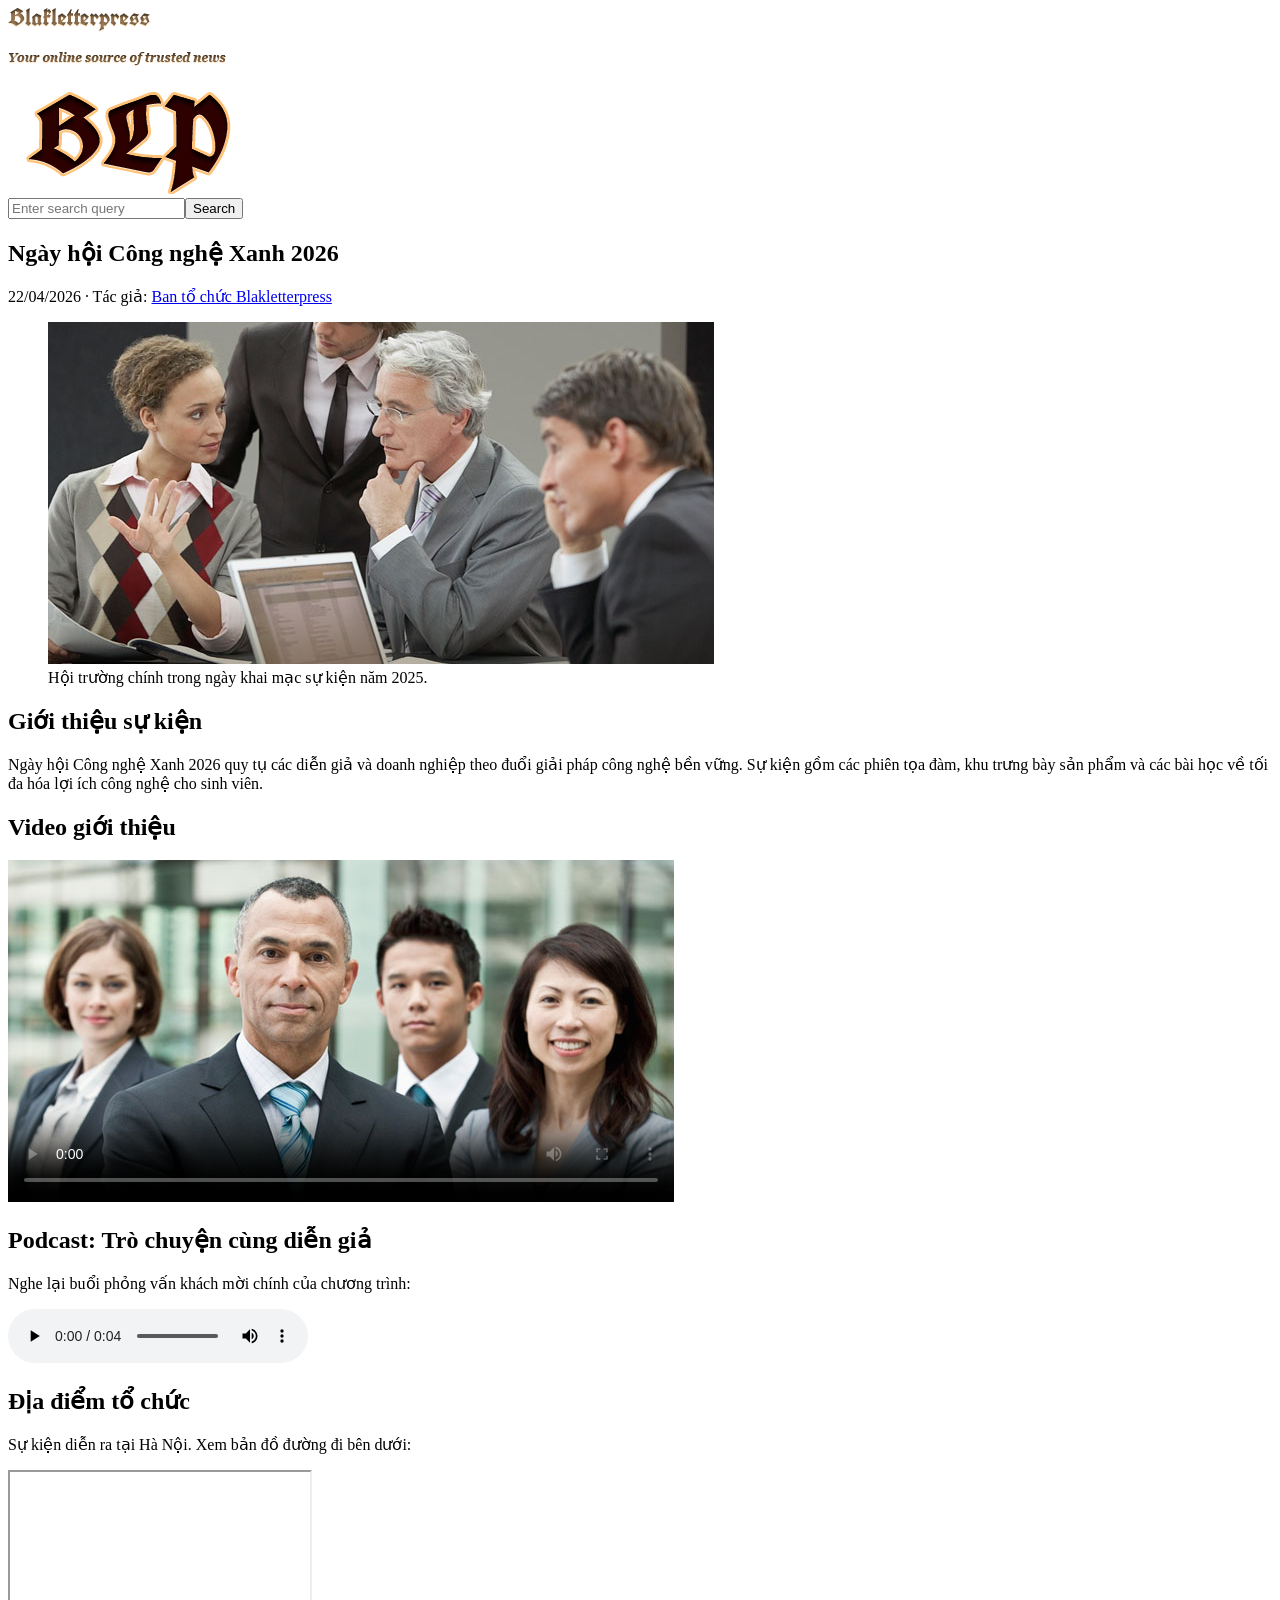
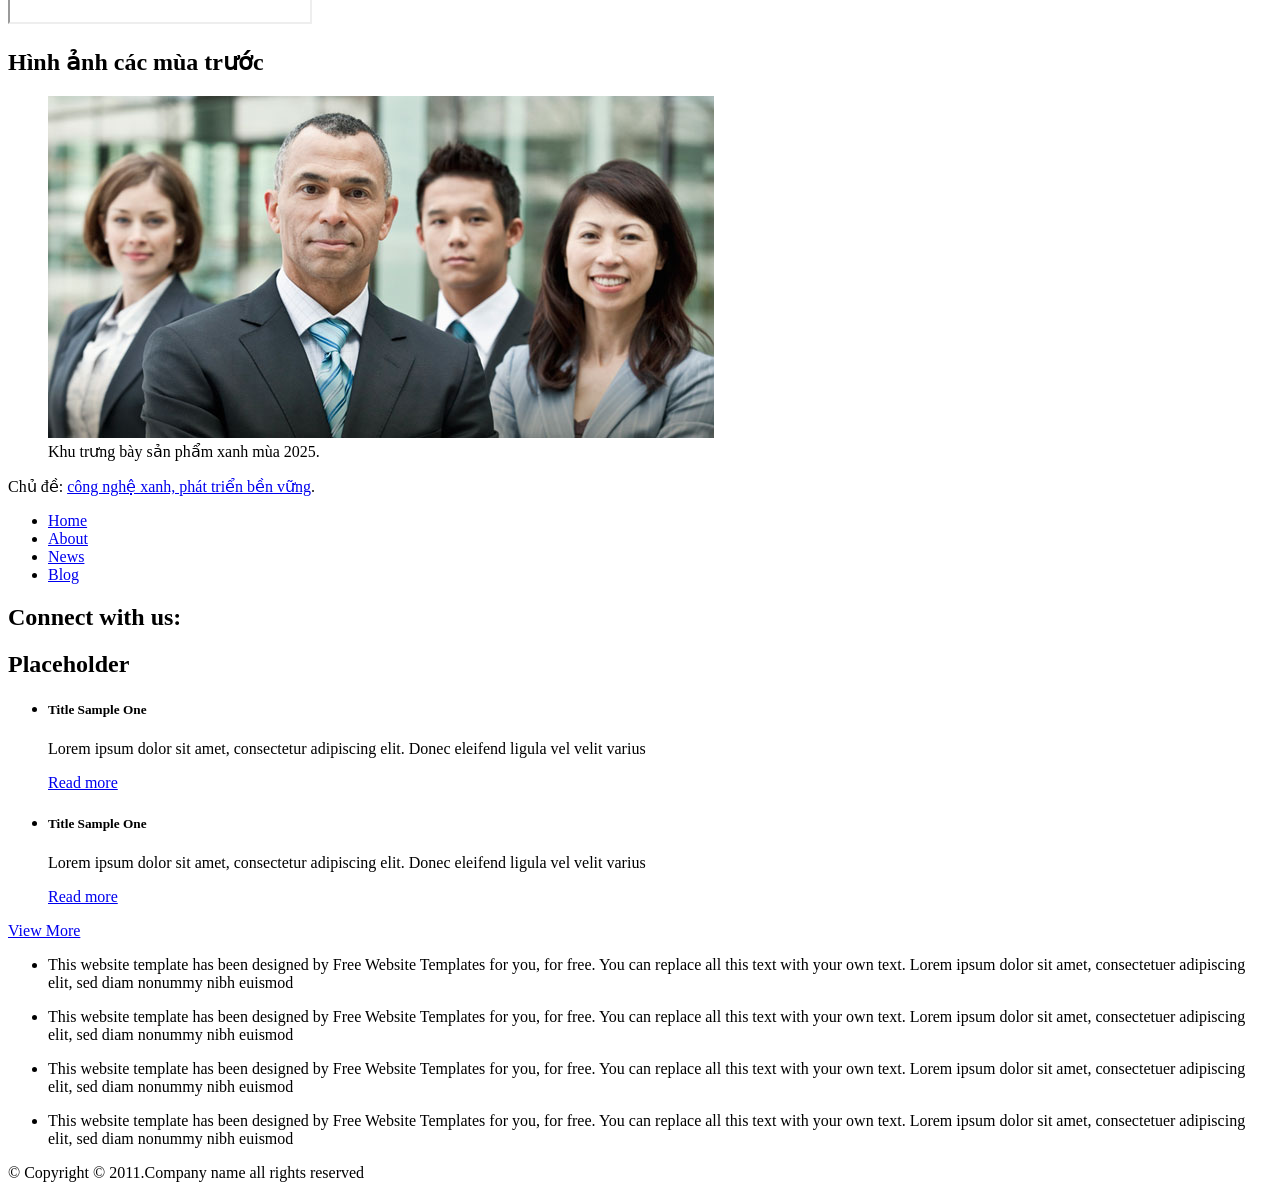
<file: media.html>
<!DOCTYPE html>
<html lang="vi">
<head>
<meta charset="UTF-8">
<title>Ngày hội Công nghệ Xanh 2026</title>
<link rel="stylesheet" href="css/style.css" type="text/css">
</head>
<body>
<div id="page">
<header id="header">
<div id="motto"><a href="index.html" class="sitename"><img src="images/blakletterpress.png" height="24" width="142" alt="Blakletterpress"></a><p><img src="images/header-text.png" height="14" width="218" alt="Your online source of trusted news"></p></div>
<div id="logo"><a href="index.html"><img src="images/logo.png" alt="BLP"></a></div>
<div id="searchbar"><form action="#" method="get"><input type="text" name="q" placeholder="Enter search query" class="txtfield"><input type="submit" value="Search" class="btn"></form></div>
</header>
<main id="contents">
<section id="main">
<div class="body media-page">
<h1>Ngày hội Công nghệ Xanh 2026</h1>
<p class="meta">22/04/2026 · Tác giả: <a href="#">Ban tổ chức Blakletterpress</a></p>
<article>
<figure><img src="images/meeting.jpg" alt="Hội trường chính trong ngày khai mạc sự kiện năm 2025."><figcaption>Hội trường chính trong ngày khai mạc sự kiện năm 2025.</figcaption></figure>
<h2>Giới thiệu sự kiện</h2>
<p>Ngày hội Công nghệ Xanh 2026 quy tụ các diễn giả và doanh nghiệp theo đuổi giải pháp công nghệ bền vững. Sự kiện gồm các phiên tọa đàm, khu trưng bày sản phẩm và các bài học về tối đa hóa lợi ích công nghệ cho sinh viên.</p>
</article>
<article>
<h2>Video giới thiệu</h2>
<video controls poster="images/team-large.jpg"><source src="media/website-intro.mp4" type="video/mp4">Trình duyệt không hỗ trợ video.</video>
</article>
<article>
<h2>Podcast: Trò chuyện cùng diễn giả</h2>
<p>Nghe lại buổi phỏng vấn khách mời chính của chương trình:</p>
<audio controls><source src="media/intro-audio.mp3" type="audio/mpeg">Trình duyệt không hỗ trợ audio.</audio>
</article>
<article>
<h2>Địa điểm tổ chức</h2>
<p>Sự kiện diễn ra tại Hà Nội. Xem bản đồ đường đi bên dưới:</p>
<iframe class="map-frame" src="https://www.google.com/maps?q=H%C3%A0%20N%E1%BB%99i&output=embed" title="Bản đồ Hà Nội" loading="lazy"></iframe>
</article>
<article>
<h2>Hình ảnh các mùa trước</h2>
<figure><img src="images/team-large.jpg" alt="Khu trưng bày sản phẩm xanh mùa 2025."><figcaption>Khu trưng bày sản phẩm xanh mùa 2025.</figcaption></figure>
<p>Chủ đề: <a href="#">công nghệ xanh, phát triển bền vững</a>.</p>
</article>
</div>
</section>
<aside id="sidebar">
<nav id="navigation"><div><ul><li><a href="index.html">Home</a></li><li><a href="about.html">About</a></li><li><a href="news.html">News</a></li><li><a href="blog.html">Blog</a></li></ul></div></nav>
<div class="section"><section id="connect"><h2>Connect with us:</h2><a href="#" class="twitter" aria-label="Twitter"></a><a href="#" class="facebook" aria-label="Facebook"></a><a href="#" class="googleplus" aria-label="Google Plus"></a></section></div>
<div class="section"><section id="posts"><h2>Placeholder</h2><ul><li><h5>Title Sample One</h5><p>Lorem ipsum dolor sit amet, consectetur adipiscing elit. Donec eleifend ligula vel velit varius</p><a href="news.html" class="more">Read more</a></li><li><h5>Title Sample One</h5><p>Lorem ipsum dolor sit amet, consectetur adipiscing elit. Donec eleifend ligula vel velit varius</p><a href="news.html" class="more">Read more</a></li></ul><a href="news.html" class="btn2">View More</a></section></div>
</aside>
</main>
<footer id="footer"><div><ul id="featured">
<li><a href="index.html" class="home"></a><p>This website template has been designed by Free Website Templates for you, for free. You can replace all this text with your own text. Lorem ipsum dolor sit amet, consectetuer adipiscing elit, sed diam nonummy nibh euismod</p></li>
<li><a href="index.html" class="bell"></a><p>This website template has been designed by Free Website Templates for you, for free. You can replace all this text with your own text. Lorem ipsum dolor sit amet, consectetuer adipiscing elit, sed diam nonummy nibh euismod</p></li>
<li><a href="index.html" class="globe"></a><p>This website template has been designed by Free Website Templates for you, for free. You can replace all this text with your own text. Lorem ipsum dolor sit amet, consectetuer adipiscing elit, sed diam nonummy nibh euismod</p></li>
<li><a href="index.html" class="pencil"></a><p>This website template has been designed by Free Website Templates for you, for free. You can replace all this text with your own text. Lorem ipsum dolor sit amet, consectetuer adipiscing elit, sed diam nonummy nibh euismod</p></li>
</ul><p id="footnote">© Copyright © 2011.Company name all rights reserved</p></div></footer>
</div>
</body>
</html>
</file>
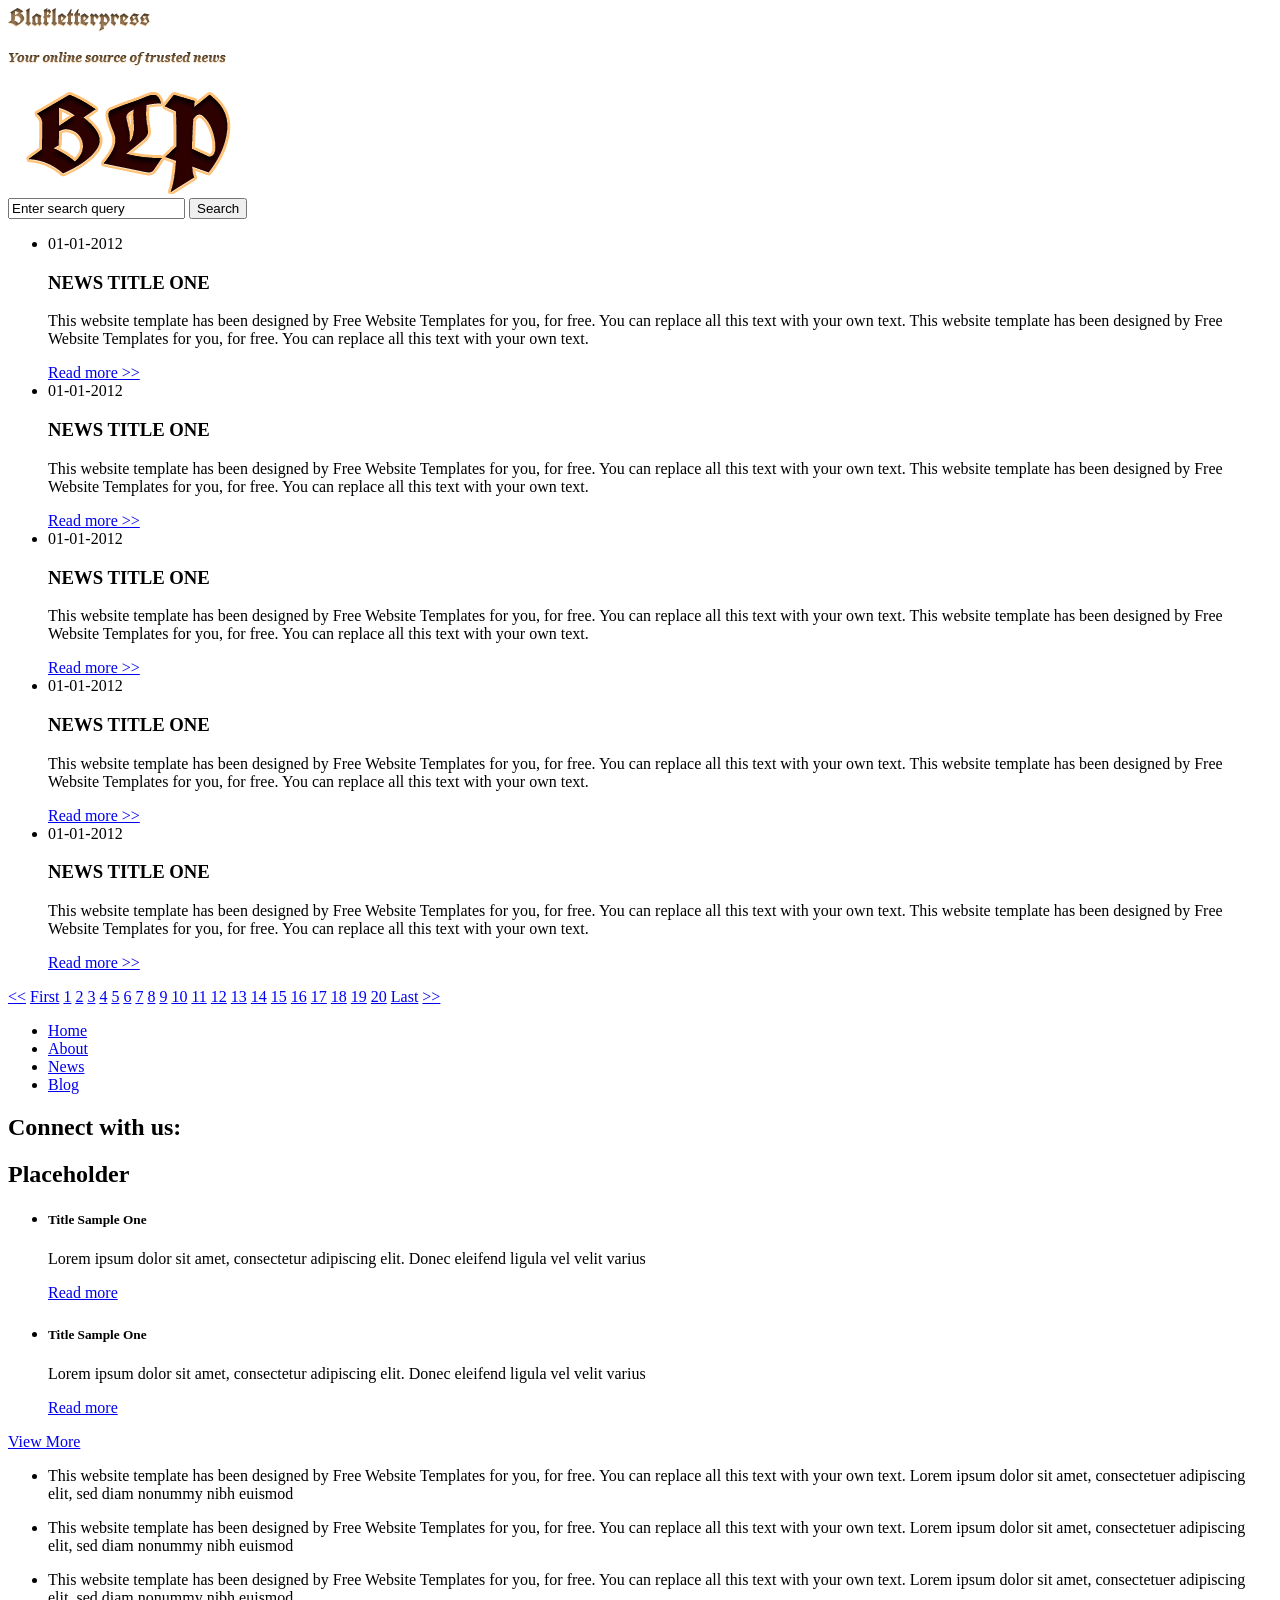
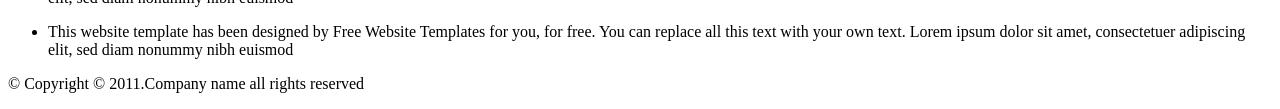
<file: news.html>
<!DOCTYPE html>
<!-- Website template by freewebsitetemplates.com -->
<html>
<head>
	<meta charset="UTF-8">
	<title>News - Blakletterpress Website Template</title>
	<link rel="stylesheet" href="css/style.css" type="text/css">
</head>
<body>
	<div id="page">
		<div id="header">
			<div id="motto">
				<a href="index.html" class="sitename"><img src="images/blakletterpress.png" height="24" width="142" alt="SiteName"></a>
				<p>
					<img src="images/header-text.png" height="14" width="218" alt="Text">
				</p>
			</div>
			<div id="logo">
				<a href="index.html"><img src="images/logo.png" alt="LOGO"></a>
			</div>
			<div id="searchbar">
				<form action="#" method="post">
					<input type="text" value="Enter search query" class="txtfield" onBlur="javascript:if(this.value==''){this.value=this.defaultValue;}" onFocus="javascript:if(this.value==this.defaultValue){this.value='';}">
					<input type="submit" value="Search" class="btn">
				</form>
			</div>
		</div>
		<div id="contents">
			<div id="main">
				<div class="body">
					<ul id="list">
						<li>
							<span class="time">01-01-2012</span>
							<h3>NEWS TITLE ONE</h3>
							<p>
								This website template has been designed by Free Website Templates for you, for free. You can replace all this text with your own text. This website template has been designed by Free Website Templates for you, for free. You can replace all this text with your own text.
							</p>
							<a href="news.html" class="more">Read more >></a>
						</li>
						<li>
							<span class="time">01-01-2012</span>
							<h3>NEWS TITLE ONE</h3>
							<p>
								This website template has been designed by Free Website Templates for you, for free. You can replace all this text with your own text. This website template has been designed by Free Website Templates for you, for free. You can replace all this text with your own text.
							</p>
							<a href="news.html" class="more">Read more >></a>
						</li>
						<li>
							<span class="time">01-01-2012</span>
							<h3>NEWS TITLE ONE</h3>
							<p>
								This website template has been designed by Free Website Templates for you, for free. You can replace all this text with your own text. This website template has been designed by Free Website Templates for you, for free. You can replace all this text with your own text.
							</p>
							<a href="news.html" class="more">Read more >></a>
						</li>
						<li>
							<span class="time">01-01-2012</span>
							<h3>NEWS TITLE ONE</h3>
							<p>
								This website template has been designed by Free Website Templates for you, for free. You can replace all this text with your own text. This website template has been designed by Free Website Templates for you, for free. You can replace all this text with your own text.
							</p>
							<a href="news.html" class="more">Read more >></a>
						</li>
						<li>
							<span class="time">01-01-2012</span>
							<h3>NEWS TITLE ONE</h3>
							<p>
								This website template has been designed by Free Website Templates for you, for free. You can replace all this text with your own text. This website template has been designed by Free Website Templates for you, for free. You can replace all this text with your own text.
							</p>
							<a href="news.html" class="more">Read more >></a>
						</li>
					</ul>
					<div id="pagination">
						<a href="news.html">&lt;&lt;</a> <a href="news.html">First</a> <a href="news.html">1</a> <a href="news.html">2</a> <a href="news.html">3</a> <a href="news.html">4</a> <a href="news.html">5</a> <a href="news.html">6</a> <a href="news.html">7</a> <a href="news.html">8</a> <a href="news.html">9</a> <a href="news.html">10</a> <a href="news.html">11</a> <a href="news.html">12</a> <a href="news.html">13</a> <a href="news.html">14</a> <a href="news.html">15</a> <a href="news.html">16</a> <a href="news.html">17</a> <a href="news.html">18</a> <a href="news.html">19</a> <a href="news.html">20</a> <a href="news.html">Last</a> <a href="news.html">&gt;&gt;</a>
					</div>
				</div>
			</div>
			<div id="sidebar">
				<div id="navigation">
					<div>
						<ul>
							<li>
								<a href="index.html">Home</a>
							</li>
							<li>
								<a href="about.html">About</a>
							</li>
							<li class="selected">
								<a href="news.html">News</a>
							</li>
							<li>
								<a href="blog.html">Blog</a>
							</li>
						</ul>
					</div>
				</div>
				<div class="section">
					<div id="connect">
						<h2>Connect with us:</h2>
						<a href="http://freewebsitetemplates.com/go/twitter/" target="_blank" class="twitter"></a> <a href="http://freewebsitetemplates.com/go/facebook/" target="_blank" class="facebook"></a> <a href="http://freewebsitetemplates.com/go/googleplus/" target="_blank" class="googleplus"></a>
					</div>
				</div>
				<div class="section">
					<div id="posts">
						<h2>Placeholder</h2>
						<ul>
							<li>
								<h5>Title Sample One</h5>
								<p>
									Lorem ipsum dolor sit amet, consectetur adipiscing elit. Donec eleifend ligula vel velit varius
								</p>
								<a href="news.html" class="more">Read more</a>
							</li>
							<li>
								<h5>Title Sample One</h5>
								<p>
									Lorem ipsum dolor sit amet, consectetur adipiscing elit. Donec eleifend ligula vel velit varius
								</p>
								<a href="news.html" class="more">Read more</a>
							</li>
						</ul>
						<a href="news.html" class="btn2">View More</a>
					</div>
				</div>
			</div>
		</div>
		<div id="footer">
			<div>
				<ul id="featured">
					<li>
						<a href="index.html" class="home"></a>
						<p>
							This website template has been designed by Free Website Templates for you, for free. You can replace all this text with your own text. Lorem ipsum dolor sit amet, consectetuer adipiscing elit, sed diam nonummy nibh euismod
						</p>
					</li>
					<li>
						<a href="index.html" class="bell"></a>
						<p>
							This website template has been designed by Free Website Templates for you, for free. You can replace all this text with your own text. Lorem ipsum dolor sit amet, consectetuer adipiscing elit, sed diam nonummy nibh euismod
						</p>
					</li>
					<li>
						<a href="index.html" class="globe"></a>
						<p>
							This website template has been designed by Free Website Templates for you, for free. You can replace all this text with your own text. Lorem ipsum dolor sit amet, consectetuer adipiscing elit, sed diam nonummy nibh euismod
						</p>
					</li>
					<li>
						<a href="index.html" class="pencil"></a>
						<p>
							This website template has been designed by Free Website Templates for you, for free. You can replace all this text with your own text. Lorem ipsum dolor sit amet, consectetuer adipiscing elit, sed diam nonummy nibh euismod
						</p>
					</li>
				</ul>
				<p id="footnote">
					© Copyright © 2011.Company name all rights reserved
				</p>
			</div>
		</div>
	</div>
</body>
</html>
</file>
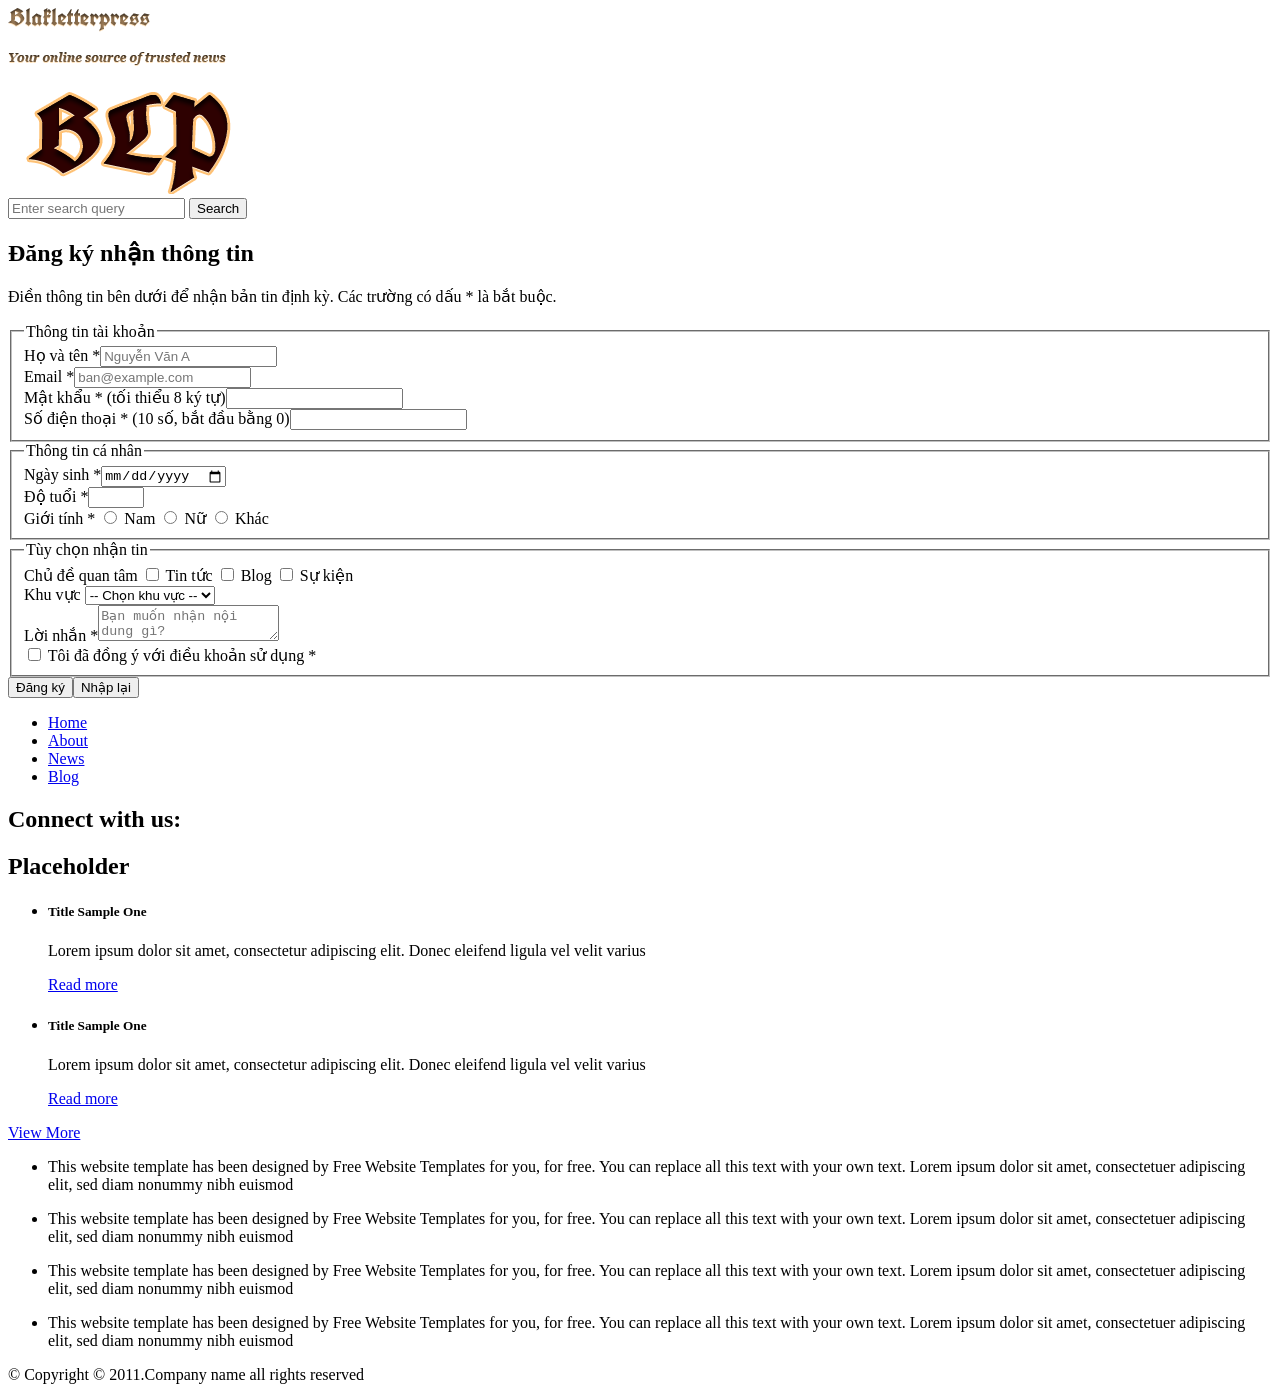
<file: register.html>
<!DOCTYPE html>
<html lang="vi">
<head>
    <meta charset="UTF-8">
    <title>Đăng ký nhận thông tin</title>
    <link rel="stylesheet" href="css/style.css" type="text/css">
</head>
<body>
<div id="page">
<header id="header">
    <div id="motto">
        <a href="index.html" class="sitename"><img src="images/blakletterpress.png" height="24" width="142" alt="Blakletterpress"></a>
        <p><img src="images/header-text.png" height="14" width="218" alt="Your online source of trusted news"></p>
    </div>
    <div id="logo"><a href="index.html"><img src="images/logo.png" alt="BLP"></a></div>
    <div id="searchbar">
        <form action="#" method="get">
            <input type="text" name="q" placeholder="Enter search query" class="txtfield">
            <input type="submit" value="Search" class="btn">
        </form>
    </div>
</header>
<main id="contents">
<section id="main">
<div class="body">
    <h1>Đăng ký nhận thông tin</h1>
    <p>Điền thông tin bên dưới để nhận bản tin định kỳ. Các trường có dấu * là bắt buộc.</p>

    <form class="register-form" action="#" method="post">
        <fieldset>
            <legend>Thông tin tài khoản</legend>
            <div class="form-row"><label for="fullname">Họ và tên *</label><input type="text" id="fullname" name="fullname" placeholder="Nguyễn Văn A" required></div>
            <div class="form-row"><label for="email">Email *</label><input type="email" id="email" name="email" placeholder="ban@example.com" required></div>
            <div class="form-row"><label for="password">Mật khẩu * (tối thiểu 8 ký tự)</label><input type="password" id="password" name="password" minlength="8" required></div>
            <div class="form-row"><label for="phone">Số điện thoại * (10 số, bắt đầu bằng 0)</label><input type="tel" id="phone" name="phone" pattern="0[0-9]{9}" required></div>
        </fieldset>

        <fieldset>
            <legend>Thông tin cá nhân</legend>
            <div class="form-row"><label for="birthday">Ngày sinh *</label><input type="date" id="birthday" name="birthday" required></div>
            <div class="form-row"><label for="age">Độ tuổi *</label><input type="number" id="age" name="age" min="1" max="120" required></div>
            <div class="form-row gender-row"><label>Giới tính *</label>
                <label class="inline"><input type="radio" name="gender" value="male" required> Nam</label>
                <label class="inline"><input type="radio" name="gender" value="female"> Nữ</label>
                <label class="inline"><input type="radio" name="gender" value="other"> Khác</label>
            </div>
        </fieldset>

        <fieldset>
            <legend>Tùy chọn nhận tin</legend>
            <div class="form-row"><label>Chủ đề quan tâm</label>
                <label class="inline"><input type="checkbox" name="topic" value="news"> Tin tức</label>
                <label class="inline"><input type="checkbox" name="topic" value="blog"> Blog</label>
                <label class="inline"><input type="checkbox" name="topic" value="event"> Sự kiện</label>
            </div>
            <div class="form-row"><label for="region">Khu vực</label>
                <select id="region" name="region"><option value="">-- Chọn khu vực --</option><option>Hà Nội</option><option>TP. Hồ Chí Minh</option><option>Đà Nẵng</option><option>Khác</option></select>
            </div>
            <div class="form-row"><label for="message">Lời nhắn *</label><textarea id="message" name="message" placeholder="Bạn muốn nhận nội dung gì?" required></textarea></div>
            <div class="form-row terms"><label class="inline"><input type="checkbox" name="terms" required> Tôi đã đồng ý với điều khoản sử dụng *</label></div>
        </fieldset>

        <div class="actions"><input type="submit" value="Đăng ký"><input type="reset" value="Nhập lại"></div>
    </form>
</div>
</section>
<aside id="sidebar">
<nav id="navigation"><div><ul>
<li><a href="index.html">Home</a></li><li><a href="about.html">About</a></li><li><a href="news.html">News</a></li><li><a href="blog.html">Blog</a></li>
</ul></div></nav>
<div class="section"><section id="connect"><h2>Connect with us:</h2><a href="#" class="twitter" aria-label="Twitter"></a><a href="#" class="facebook" aria-label="Facebook"></a><a href="#" class="googleplus" aria-label="Google Plus"></a></section></div>
<div class="section"><section id="posts"><h2>Placeholder</h2><ul><li><h5>Title Sample One</h5><p>Lorem ipsum dolor sit amet, consectetur adipiscing elit. Donec eleifend ligula vel velit varius</p><a href="news.html" class="more">Read more</a></li><li><h5>Title Sample One</h5><p>Lorem ipsum dolor sit amet, consectetur adipiscing elit. Donec eleifend ligula vel velit varius</p><a href="news.html" class="more">Read more</a></li></ul><a href="news.html" class="btn2">View More</a></section></div>
</aside>
</main>
<footer id="footer"><div><ul id="featured">
<li><a href="index.html" class="home"></a><p>This website template has been designed by Free Website Templates for you, for free. You can replace all this text with your own text. Lorem ipsum dolor sit amet, consectetuer adipiscing elit, sed diam nonummy nibh euismod</p></li>
<li><a href="index.html" class="bell"></a><p>This website template has been designed by Free Website Templates for you, for free. You can replace all this text with your own text. Lorem ipsum dolor sit amet, consectetuer adipiscing elit, sed diam nonummy nibh euismod</p></li>
<li><a href="index.html" class="globe"></a><p>This website template has been designed by Free Website Templates for you, for free. You can replace all this text with your own text. Lorem ipsum dolor sit amet, consectetuer adipiscing elit, sed diam nonummy nibh euismod</p></li>
<li><a href="index.html" class="pencil"></a><p>This website template has been designed by Free Website Templates for you, for free. You can replace all this text with your own text. Lorem ipsum dolor sit amet, consectetuer adipiscing elit, sed diam nonummy nibh euismod</p></li>
</ul><p id="footnote">© Copyright © 2011.Company name all rights reserved</p></div></footer>
</div>
</body>
</html>
</file>
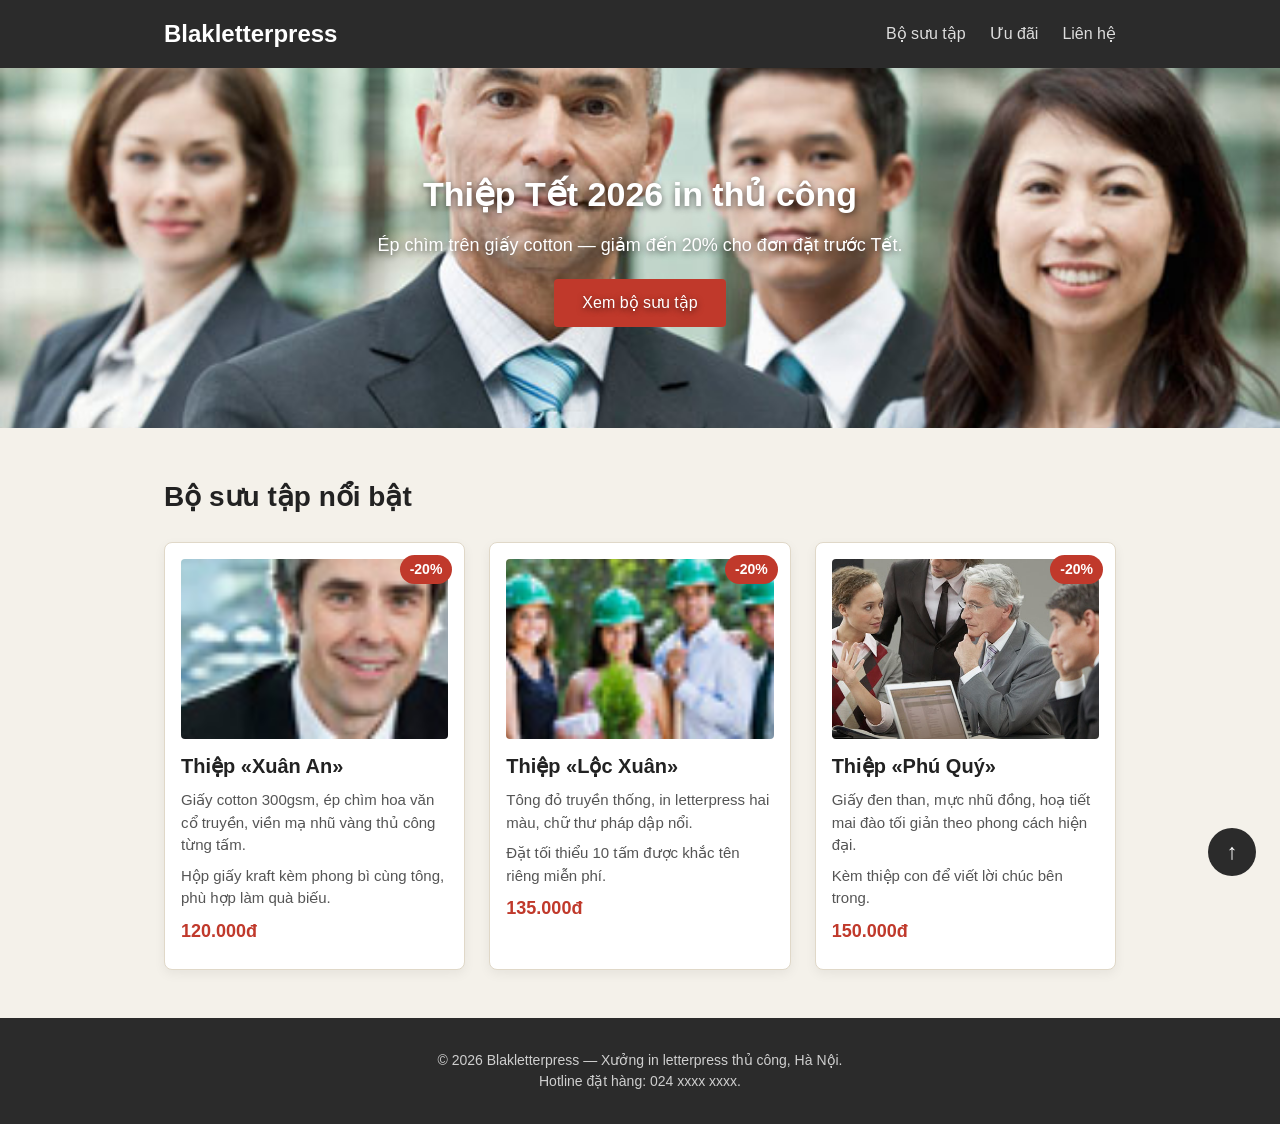
<file: bai1/trang.html>
<!DOCTYPE html>
<html lang="vi">
<head>
	<meta charset="UTF-8">
	<meta name="viewport" content="width=device-width, initial-scale=1.0">
	<title>Khuyến mãi thiệp Tết 2026 — Blakletterpress</title>
	<link rel="stylesheet" href="style-loi.css">
</head>
<body>
	<header class="site-header">
		<div class="header-inner">
			<a href="#" class="brand">Blakletterpress</a>
			<nav class="main-nav">
				<ul>
					<li><a href="#bo-suu-tap">Bộ sưu tập</a></li>
					<li><a href="#uu-dai">Ưu đãi</a></li>
					<li><a href="#lien-he">Liên hệ</a></li>
				</ul>
			</nav>
		</div>
	</header>

	<section class="hero">
		<img class="hero-bg" src="./images/team-large.jpg" alt="Xưởng in letterpress Blakletterpress">
		<div class="hero-overlay">
			<h1>Thiệp Tết 2026 in thủ công</h1>
			<p>Ép chìm trên giấy cotton — giảm đến 20% cho đơn đặt trước Tết.</p>
			<a href="#bo-suu-tap" class="hero-btn">Xem bộ sưu tập</a>
		</div>
	</section>

	<main>
		<section id="bo-suu-tap" class="products">
			<h2>Bộ sưu tập nổi bật</h2>
			<div class="card-list">

				<article class="card">
					<span class="badge">-20%</span>
					<img src="./images/smiling.jpg" alt="Thiệp Xuân An">
					<div class="card-body">
						<h3>Thiệp &laquo;Xuân An&raquo;</h3>
						<p>Giấy cotton 300gsm, ép chìm hoa văn cổ truyền, viền mạ nhũ vàng thủ công từng tấm.</p>
						<p>Hộp giấy kraft kèm phong bì cùng tông, phù hợp làm quà biếu.</p>
						<p class="price">120.000đ</p>
					</div>
				</article>

				<article class="card">
					<span class="badge">-20%</span>
					<img src="./images/ecofriends.jpg" alt="Thiệp Lộc Xuân">
					<div class="card-body">
						<h3>Thiệp &laquo;Lộc Xuân&raquo;</h3>
						<p>Tông đỏ truyền thống, in letterpress hai màu, chữ thư pháp dập nổi.</p>
						<p>Đặt tối thiểu 10 tấm được khắc tên riêng miễn phí.</p>
						<p class="price">135.000đ</p>
					</div>
				</article>

				<article class="card">
					<span class="badge">-20%</span>
					<img src="./images/meeting.jpg" alt="Thiệp Phú Quý">
					<div class="card-body">
						<h3>Thiệp &laquo;Phú Quý&raquo;</h3>
						<p>Giấy đen than, mực nhũ đồng, hoạ tiết mai đào tối giản theo phong cách hiện đại.</p>
						<p>Kèm thiệp con để viết lời chúc bên trong.</p>
						<p class="price">150.000đ</p>
					</div>
				</article>

			</div>
		</section>
	</main>

	<a href="#" class="back-to-top" aria-label="Lên đầu trang">↑</a>

	<footer id="lien-he" class="site-footer">
		<p>© 2026 Blakletterpress — Xưởng in letterpress thủ công, Hà Nội.</p>
		<p>Hotline đặt hàng: 024&nbsp;xxxx&nbsp;xxxx.</p>
	</footer>
</body>
</html>
</file>
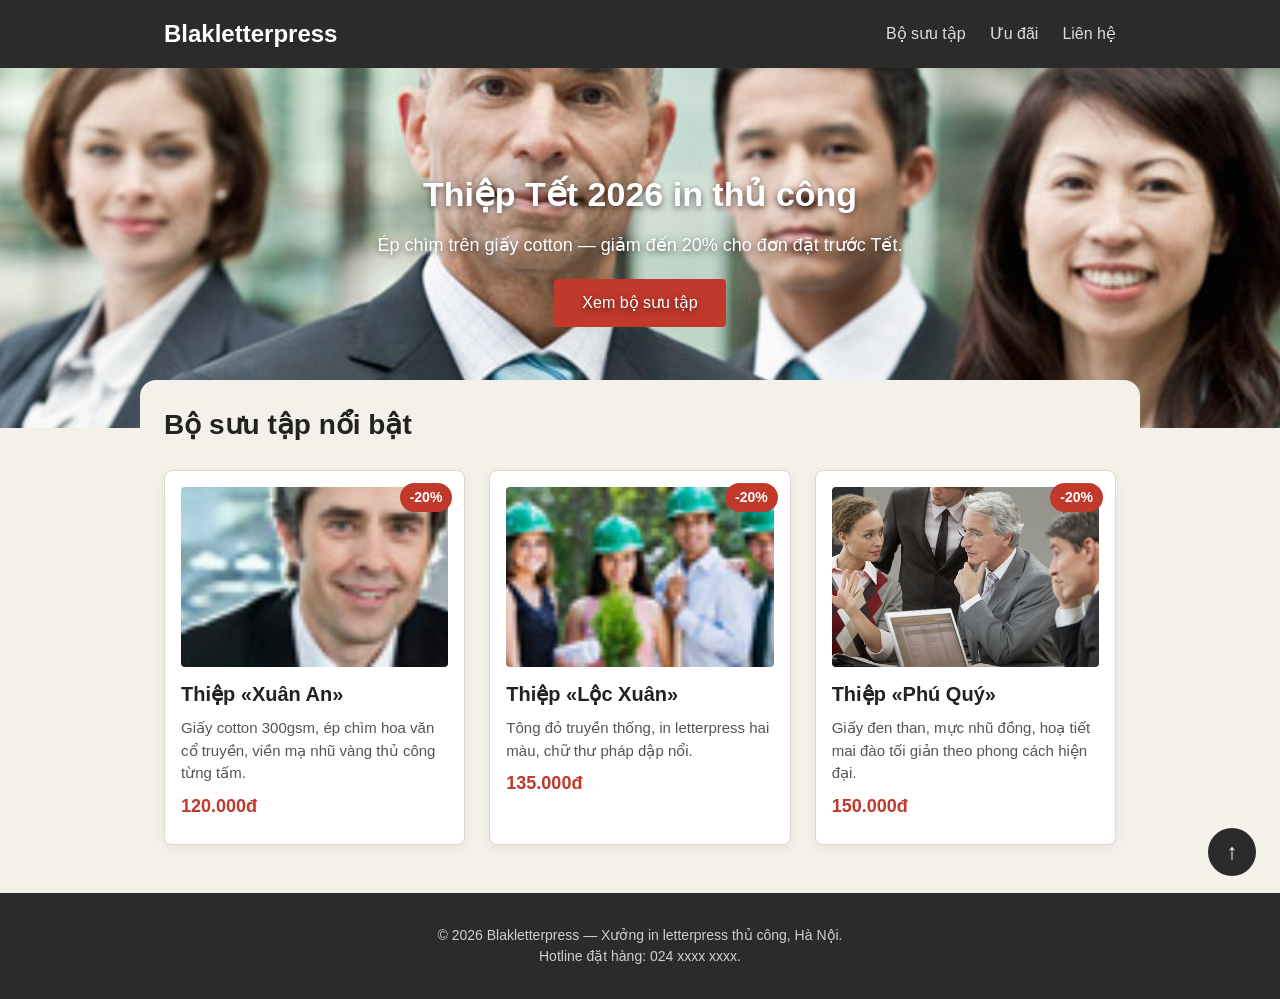
<file: bai2/trang.html>
<!DOCTYPE html>
<html lang="vi">
<head>
	<meta charset="UTF-8">
	<meta name="viewport" content="width=device-width, initial-scale=1.0">
	<title>Khuyến mãi thiệp Tết 2026 — Blakletterpress</title>
	<link rel="stylesheet" href="style-loi.css">
</head>
<body>
	<div class="page">
		<header class="site-header">
			<div class="header-inner">
				<a href="#" class="brand">Blakletterpress</a>
				<nav class="main-nav">
					<ul>
						<li><a href="#bo-suu-tap">Bộ sưu tập</a></li>
						<li><a href="#uu-dai">Ưu đãi</a></li>
						<li><a href="#lien-he">Liên hệ</a></li>
					</ul>
				</nav>
			</div>
		</header>

		<section class="hero">
			<img class="hero-bg" src="./images/team-large.jpg" alt="Xưởng in letterpress Blakletterpress">
			<div class="hero-overlay">
				<h1>Thiệp Tết 2026 in thủ công</h1>
				<p>Ép chìm trên giấy cotton — giảm đến 20% cho đơn đặt trước Tết.</p>
				<a href="#bo-suu-tap" class="hero-btn">Xem bộ sưu tập</a>
			</div>
		</section>

		<main>
			<section id="bo-suu-tap" class="products">
				<h2>Bộ sưu tập nổi bật</h2>
				<div class="card-list">

					<article class="card">
						<span class="badge">-20%</span>
						<img src="./images/smiling.jpg" alt="Thiệp Xuân An">
						<div class="card-body">
							<h3>Thiệp &laquo;Xuân An&raquo;</h3>
							<p>Giấy cotton 300gsm, ép chìm hoa văn cổ truyền, viền mạ nhũ vàng thủ công từng tấm.</p>
							<p class="price">120.000đ</p>
						</div>
					</article>

					<article class="card">
						<span class="badge">-20%</span>
						<img src="./images/ecofriends.jpg" alt="Thiệp Lộc Xuân">
						<div class="card-body">
							<h3>Thiệp &laquo;Lộc Xuân&raquo;</h3>
							<p>Tông đỏ truyền thống, in letterpress hai màu, chữ thư pháp dập nổi.</p>
							<p class="price">135.000đ</p>
						</div>
					</article>

					<article class="card">
						<span class="badge">-20%</span>
						<img src="./images/meeting.jpg" alt="Thiệp Phú Quý">
						<div class="card-body">
							<h3>Thiệp &laquo;Phú Quý&raquo;</h3>
							<p>Giấy đen than, mực nhũ đồng, hoạ tiết mai đào tối giản theo phong cách hiện đại.</p>
							<p class="price">150.000đ</p>
						</div>
					</article>

				</div>
			</section>
		</main>

		<a href="#" class="back-to-top" aria-label="Lên đầu trang">↑</a>

		<footer id="lien-he" class="site-footer">
			<p>© 2026 Blakletterpress — Xưởng in letterpress thủ công, Hà Nội.</p>
			<p>Hotline đặt hàng: 024&nbsp;xxxx&nbsp;xxxx.</p>
		</footer>
	</div>
</body>
</html>
</file>
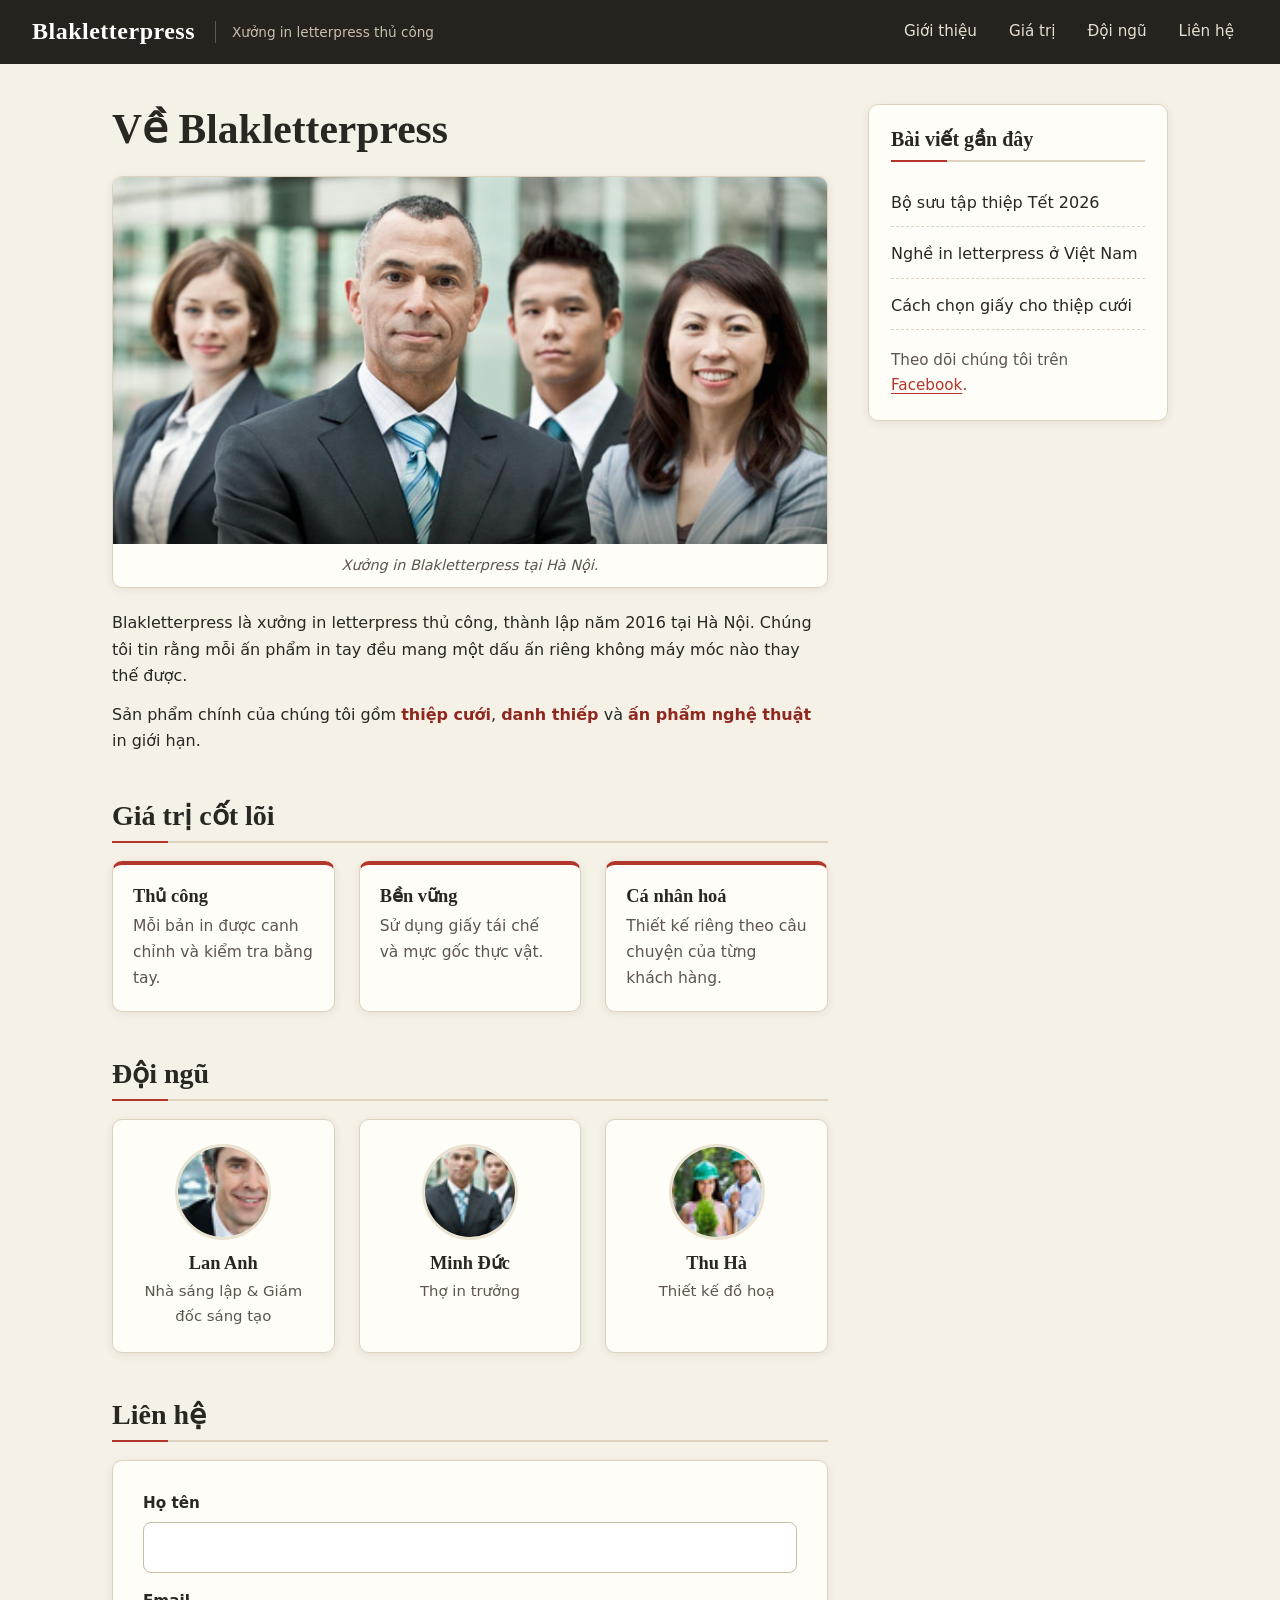
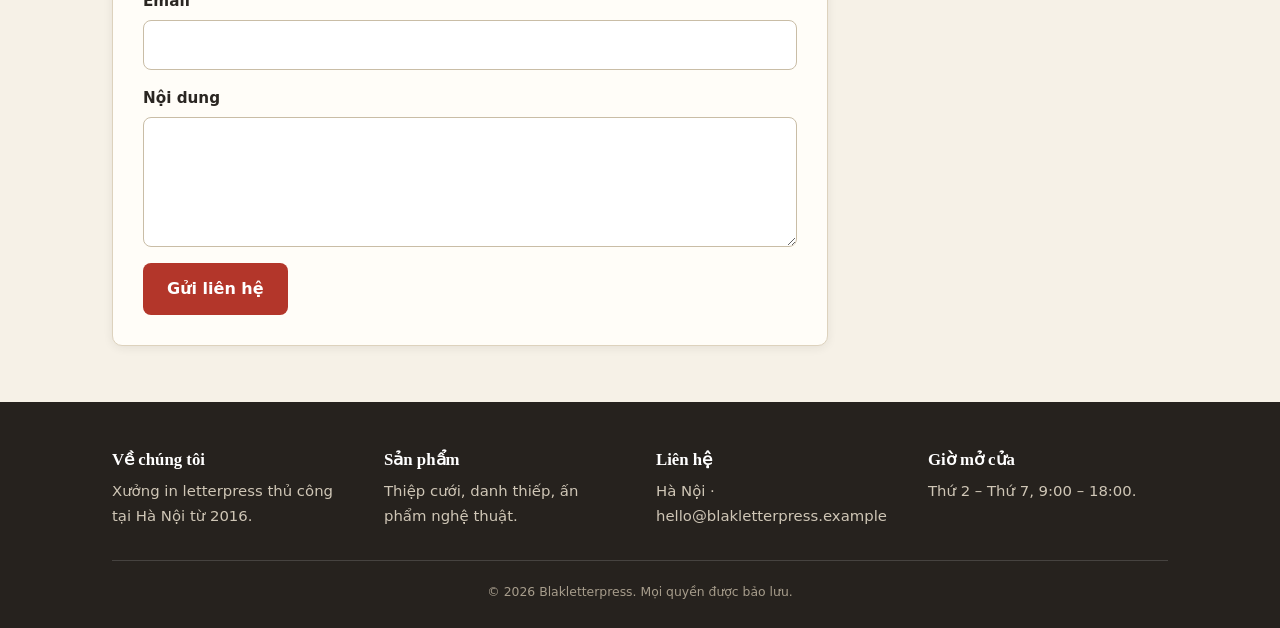
<file: bai4/trang-goc.html>
<!DOCTYPE html>
<html lang="vi">
<head>
	<meta charset="UTF-8">
	<meta name="viewport" content="width=device-width, initial-scale=1.0">
	<meta name="description" content="Giới thiệu Blakletterpress — xưởng in letterpress thủ công tại Hà Nội.">
	<title>Giới thiệu — Blakletterpress</title>

	<!-- SV (Hoạt động 1): tạo file style.css trong cùng thư mục và giữ dòng <link> dưới đây. -->
	<link rel="stylesheet" href="style.css">
</head>
<body>

	<header class="site-header">
		<a href="#" class="site-name">Blakletterpress</a>
		<p class="tagline">Xưởng in letterpress thủ công</p>
		<nav class="main-nav" aria-label="Chính">
			<ul>
				<li><a href="#gioi-thieu">Giới thiệu</a></li>
				<li><a href="#gia-tri">Giá trị</a></li>
				<li><a href="#doi-ngu">Đội ngũ</a></li>
				<li><a href="#lien-he">Liên hệ</a></li>
			</ul>
		</nav>
	</header>

	<div class="layout">
		<main>

			<article id="gioi-thieu">
				<h1>Về Blakletterpress</h1>

				<figure>
					<img src="./images/team-large.jpg" alt="Đội ngũ Blakletterpress tại xưởng in">
					<figcaption>Xưởng in Blakletterpress tại Hà Nội.</figcaption>
				</figure>

				<p>
					Blakletterpress là xưởng in letterpress thủ công, thành lập năm 2016 tại Hà Nội.
					Chúng tôi tin rằng mỗi ấn phẩm in tay đều mang một dấu ấn riêng không máy móc nào thay thế được.
				</p>
				<p>
					Sản phẩm chính của chúng tôi gồm <strong>thiệp cưới</strong>, <strong>danh thiếp</strong>
					và <strong>ấn phẩm nghệ thuật</strong> in giới hạn.
				</p>
			</article>

			<section id="gia-tri">
				<h2>Giá trị cốt lõi</h2>
				<ul class="value-list">
					<li class="value-card">
						<h3>Thủ công</h3>
						<p>Mỗi bản in được canh chỉnh và kiểm tra bằng tay.</p>
					</li>
					<li class="value-card">
						<h3>Bền vững</h3>
						<p>Sử dụng giấy tái chế và mực gốc thực vật.</p>
					</li>
					<li class="value-card">
						<h3>Cá nhân hoá</h3>
						<p>Thiết kế riêng theo câu chuyện của từng khách hàng.</p>
					</li>
				</ul>
			</section>

			<section id="doi-ngu">
				<h2>Đội ngũ</h2>
				<ul class="team-list">
					<li class="member">
						<img src="./images/smiling.jpg" alt="Chân dung Lan Anh">
						<h3>Lan Anh</h3>
						<p>Nhà sáng lập &amp; Giám đốc sáng tạo</p>
					</li>
					<li class="member">
						<img src="./images/team.jpg" alt="Chân dung Minh Đức">
						<h3>Minh Đức</h3>
						<p>Thợ in trưởng</p>
					</li>
					<li class="member">
						<img src="./images/ecofriends.jpg" alt="Chân dung Thu Hà">
						<h3>Thu Hà</h3>
						<p>Thiết kế đồ hoạ</p>
					</li>
				</ul>
			</section>

			<section id="lien-he">
				<h2>Liên hệ</h2>
				<form action="#" method="post" class="contact-form">
					<p>
						<label for="ten">Họ tên</label><br>
						<input type="text" id="ten" name="ten" required>
					</p>
					<p>
						<label for="email">Email</label><br>
						<input type="email" id="email" name="email" required>
					</p>
					<p>
						<label for="noidung">Nội dung</label><br>
						<textarea id="noidung" name="noidung" rows="4"></textarea>
					</p>
					<p>
						<button type="submit">Gửi liên hệ</button>
					</p>
				</form>
			</section>

		</main>

		<aside class="sidebar">
			<h2>Bài viết gần đây</h2>
			<ul class="recent">
				<li><a href="#">Bộ sưu tập thiệp Tết 2026</a></li>
				<li><a href="#">Nghề in letterpress ở Việt Nam</a></li>
				<li><a href="#">Cách chọn giấy cho thiệp cưới</a></li>
			</ul>
			<p>
				Theo dõi chúng tôi trên
				<a href="https://facebook.com" target="_blank" rel="noopener">Facebook</a>.
			</p>
		</aside>
	</div>

	<footer class="site-footer">
		<ul class="footer-cols">
			<li>
				<h3>Về chúng tôi</h3>
				<p>Xưởng in letterpress thủ công tại Hà Nội từ 2016.</p>
			</li>
			<li>
				<h3>Sản phẩm</h3>
				<p>Thiệp cưới, danh thiếp, ấn phẩm nghệ thuật.</p>
			</li>
			<li>
				<h3>Liên hệ</h3>
				<p>Hà Nội · hello@blakletterpress.example</p>
			</li>
			<li>
				<h3>Giờ mở cửa</h3>
				<p>Thứ 2 – Thứ 7, 9:00 – 18:00.</p>
			</li>
		</ul>
		<p class="copyright"><small>© 2026 Blakletterpress. Mọi quyền được bảo lưu.</small></p>
	</footer>

</body>
</html>
</file>
<file: ass4/Bai tap 2 - JS tin tuc va gio hang/css/style.css>
/* Website template by freewebsitetemplates.com */
@font-face {
	font-family: 'PTSerif-Caption';
	src: url('../fonts/PT_Serif-Caption-Web-Regular.eot');
	src: local('☺'), url('../fonts/PT_Serif-Caption-Web-Regular.woff') format('woff'), url('../fonts/PT_Serif-Caption-Web-Regular.ttf') format('truetype'), url('../fonts/PT_Serif-Caption-Web-Regular.svg') format('svg');
	font-weight: normal;
	font-style: normal;
}
@font-face {
	font-family: 'UnifrakturCook-Bold';
	src: url('../fonts/UnifrakturCook-Bold.eot');
	src: local('☺'), url('../fonts/UnifrakturCook-Bold.woff') format('woff'), url('../fonts/UnifrakturCook-Bold.ttf') format('truetype'), url('../fonts/UnifrakturCook-Bold.svg') format('svg');
	font-weight: normal;
	font-style: normal;
}
body {
	background: #fed58e url(../images/bg-body.png) repeat-x left top;
	font-family: Georgia, "Times New Roman", Times, serif;
	margin: 0;
}
#background {
}
#page {
	width: 960px;
	margin: 0 auto;
}
img {
	border: 0;
}
/*------------------------------ SPRITES ------------------------------*/
.btn, .btn2, #searchbar form input.txtfield, #navigation li, #navigation li a:hover, #navigation li.selected a {
	background: url(../images/interface.png) no-repeat;
}
#navigation, #navigation > div, #navigation ul {
	background-image: url(../images/bg-navigation.png);
	background-repeat: no-repeat;
}
#connect > a, #featured li > a {
	background: url(../images/icons.png) no-repeat;
}
.btn {
	background-position: -178px 0;
	color: #fcfefc;
	cursor: pointer;
	font-family: Georgia, "Times New Roman", Times, serif;
	font-size: 12px;
	font-weight: bold;
	height: 24px;
	line-height: 24px;
	width: 72px;
	padding: 0 0 4px;
	text-align: center;
}
.btn:hover {
	background-position: -260px 0;
}
.btn2 {
	background-position: 0 -32px;
	display: block;
	color: #fdf6ea;
	font-family: Georgia, "Times New Roman", Times, serif;
	font-size: 24px;
	font-weight: bold;
	height: 51px;
	line-height: 40px;
	width: 204px;
	text-align: center;
	text-decoration: none;
	text-shadow: -3px 3px 3px #173c13;
}
.btn2:hover {
	background-position: -216px -31px;
}
/*------------------------------ HEADER ------------------------------*/
#header {
	height: 106px;
	padding: 24px 0;
	text-align: center;
	position: relative
}
/** motto **/
#motto {
	text-align: right;
	padding: 13px 27px 15px 0;
}
a.sitename {
	float: left;
	display: inline-block;
	font-family: "UnifrakturCook-Bold";
	font-size: 24px;
	height: 24px;
	margin-left: 5px;
}
#motto p {
	display: inline-block;
	height: 24px;
	line-height: 24px;
	margin: 8px 0 0;
}
/** Logo **/
#logo {
	display: inline-block;
	position: absolute;
	left: 360px;
	top: 24px;
}
/** Searchbar **/
#searchbar {
	padding: 0 24px 15px 0;
	text-align: right;
}
#searchbar form {
	display: inline-block;
*float: right; /** Needed for IE7 **/
}
#searchbar form input {
	float: left;
	border: 0;
	margin: 0;
}
#searchbar input.txtfield {
	background-position: 0 0;
	color: #c3baaf;
	font-family: Georgia, "Times New Roman", Times, serif;
	font-size: 12px;
	font-style: italic;
	height: 24px;
	line-height: 24px;
	width: 160px;
	margin: 0 6px 0 0;
	padding: 0 4px;
}
/*------------------------------ CONTENTS ------------------------------*/
#contents {
	background: url(../images/content-shadow.png) no-repeat right bottom;
*display: inline-block; /** Needed for IE7 **/
}
#contents:after {
	clear:both;
	content:"";
	display:block;
	height:0;
	line-height:0;
	visibility:hidden;
}
#contents h1 {
	color: #7e501c;
	font-size: 31px;
	font-weight: normal;
	margin: 0 0 30px;
	text-align: justify;
	text-shadow: 0 3px #fdf2be;
}
#contents h1 a {
	color: #7e501c;
}
#contents h1 em {
	font-weight: bold;
	text-transform: uppercase;
}
#contents h2 {
	font-size: 20px;
	line-height: 42px;
	margin: 0 0 24px;
	text-align: center;
}
#contents h3 {
	color: #300302;
	font-size: 18px;
	line-height: 24px;
	margin: 0 0 0;
	text-transform: uppercase;
}
#contents h4 {
	color: #300302;
	font-size: 14px;
	line-height: 24px;
	margin: 0;
}
#contents p {
	color: #525252;
	font-size: 14px;
	line-height: 24px;
	margin: 0;
	padding: 0 0 30px;
	text-align: justify;
}
#contents p a {
	color: #525252;
}
#contents p a:hover {
	color: #e19320;
}
/** MAIN **/
#main {
	float: right;
	background-color: #fdf6ea;
	min-height: 982px;
	width: 666px;
	margin: 0 24px 0 12px;
	padding: 12px 12px 22px;
}
#main div.body {
	padding: 0 30px;
}
/** list **/
#list {
	list-style: none;
	margin: 30px 0;
	padding: 0;
}
#list li {
	display: inline-block;
	width: 100%;
	margin: 0 0 54px;
}
#list span.time {
	float: right;
	font-size: 12px;
	font-weight: bold;
	margin: 7px 0 0;
}
#list li p {
	padding-bottom: 0;
}
#list li a.more {
	float: right;
	color: #300302;
	font-size: 14px;
	font-style: italic;
}
#list li a.more:hover {
	color: #097a07;
}
/** pagination **/
#pagination {
	font-family: Arial, Helvetica, sans-serif;
	font-size: 12px;
	text-align: center;
}
#pagination a {
	color: #a2a2a1;
	margin: 0 3px;
	padding: 0 2px;
	text-decoration: none;
}
#pagination a:hover {
	color: #be841f;
}
/** gallery **/
#gallery {
	margin: 0 0 36px;
}
#gallery > div {
	margin: 0 0 14px;
}
#gallery ul {
	background-color: #ebe0ce;
	display: inline-block;
	list-style: none;
	width: 606px;
	margin: 0;
	padding: 6px 30px;
}
#gallery ul li {
	float: left;
	cursor: pointer;
	height: 48px;
	width: 78px;
	margin: 0 11px;
}
#gallery ul li:hover {
	filter:alpha(opacity=80);
	opacity: 0.8;
}
/** SIDEBAR **/
#sidebar {
	float: left;
	height: auto;
	width: 229px;
	margin-left: 5px;
}
#sidebar div.section {
	background: url(../images/box-shadow-bottom.png) no-repeat left bottom;
	margin: 0 0 24px;
	padding: 0 0 6px;
}
/** Navigation **/
#navigation {
	background-position: -468px bottom;
	margin: 0 0 16px;
	padding: 0 0 8px;
}
#navigation > div {
	background-position: 0 top;
	padding: 8px 0 0;
}
#navigation ul {
	background-position: -234px top;
	background-repeat: repeat-y;
	list-style: none;
	margin: 0;
	padding: 0 6px;
}
#navigation li {
	background-position: 0 -90px;
	height: 72px;
	width: 216px;
	margin-top: 18px;
}
#navigation li:hover, #navigation li.selected {
	background-position: -226px -90px;
}
#navigation li:first-child {
	margin-top: 0;
}
#navigation li a {
	color: #fffefd;
	display: block;
	font: 30px/72px "PTSerif-Caption";
	text-align: center;
	text-decoration: none;
	text-transform: uppercase;
	text-shadow: 0 5px 2px #27100c;
}
#navigation li a:hover, #navigation li.selected a {
	background-position: 24px -162px;
}
/** connect **/
#connect {
	background-color: #fef1bf;
	margin-left: 1px;
	padding: 6px;
}
#connect h2 {
	background-color: #f0c27e;
	color: #7b4c1a;
	text-shadow: 1px 1px #fdf2be;
}
#connect > a {
	display: inline-block;
	height: 19px;
	width: 23px;
	margin: 0 24px 18px;
}
#connect a.twitter {
	background-position: 0 0;
}
#connect a.facebook {
	background-position: -72px 0;
	width: 19px;
}
#connect a.googleplus {
	background-position: -141px 0;
	width: 22px;
}
/** Post **/
#posts {
	background-color: #f4c26b;
	margin-left: 1px;
	padding: 6px;
}
#posts h2 {
	background-color: #be841f;
	color: #5c3b10;
	margin-bottom: 12px;
	text-shadow: 1px 1px #dfa643;
}
#posts ul {
	list-style: none;
	margin: 0;
	padding: 0 6px;
	overflow: hidden;
}
#posts li {
	margin: 0 0 24px;
}
#posts h5 {
	color: #fff;
	font-size: 12px;
	font-weight: normal;
	line-height: 24px;
	margin: 0;
}
#posts p {
	color: #8f5e08;
	font-size: 12px;
	padding-bottom: 6px;
	text-align: left;
}
#posts a.more {
	color: #199209;
	font-size: 12px;
}
#posts a.more:hover {
	color: #bb8528;
}
#posts a.btn2 {
	margin: 0 auto 6px;
}
/** hover states **/
#contents h1 a:hover, #posts p a:hover {
	text-decoration: none;
}
/*------------------------------ FOOTER ------------------------------*/
#footer {
	border-top: 1px solid #ffe6bc;
	width: 100%;
	padding: 40px 0;
	position: absolute;
	left: 0;
}
#footer > div {
	width: 960px;
	margin: 0 auto;
}
/** featured **/
#featured {
	display: inline-block;
	list-style: none;
	margin: 0 0 30px;
	padding: 0;
}
#featured li {
	float: left;
	width: 192px;
	margin: 0 24px;
}
#featured li > a {
	display: block;
	height: 74px;
	width: 72px;
	margin: 0 auto 18px;
}
#featured li a.home {
	background-position: -91px -27px;
}
#featured li a.bell {
	background-position: -91px -112px;
}
#featured li a.globe {
	background-position: -91px -196px;
}
#featured li a.pencil {
	background-position: -91px -280px;
}
#featured li a.home:hover {
	background-position: 0 -27px;
}
#featured li a.bell:hover {
	background-position: 0 -112px;
}
#featured li a.globe:hover {
	background-position: 0 -196px;
}
#featured li a.pencil:hover {
	background-position: 0 -280px;
}
#featured li p {
	color: #593e0f;
	font: 14px/24px "Times New Roman", Times, serif;
	text-align: justify;
}
#featured li p a {
	color: #593e0f;
}
#featured li p a:hover {
	color: #bb8528;
}
#footnote {
	color: #c89f59;
	font-family: "Trebuchet MS", Arial, Helvetica, sans-serif;
	font-size: 10px;
	width: 950px;
	border-top: 6px solid #d6ae6a;
	margin: 0 auto;
	padding: 34px 0;
	text-align: center;
}
</file>
<file: ass4/Bai tap 2 - JS tin tuc va gio hang/css/bai-js.css>
/* Bổ sung cho bài thực hành JavaScript — không sửa css/style.css gốc */
#ket-qua {
	background-color: #fef1bf;
	border: 1px solid #f0c27e;
	color: #300302;
	font: 13px/20px Consolas, "Courier New", monospace;
	min-height: 120px;
	margin: 12px 0 30px;
	padding: 12px;
	white-space: pre-wrap;
}
#contents code {
	background-color: #ebe0ce;
	font-family: Consolas, "Courier New", monospace;
	padding: 0 3px;
}
</file>
<file: ass4/Bai tap 3 - JS thu vien anh va tin nhanh/css/style.css>
/* Website template by freewebsitetemplates.com */
@font-face {
	font-family: 'PTSerif-Caption';
	src: url('../fonts/PT_Serif-Caption-Web-Regular.eot');
	src: local('☺'), url('../fonts/PT_Serif-Caption-Web-Regular.woff') format('woff'), url('../fonts/PT_Serif-Caption-Web-Regular.ttf') format('truetype'), url('../fonts/PT_Serif-Caption-Web-Regular.svg') format('svg');
	font-weight: normal;
	font-style: normal;
}
@font-face {
	font-family: 'UnifrakturCook-Bold';
	src: url('../fonts/UnifrakturCook-Bold.eot');
	src: local('☺'), url('../fonts/UnifrakturCook-Bold.woff') format('woff'), url('../fonts/UnifrakturCook-Bold.ttf') format('truetype'), url('../fonts/UnifrakturCook-Bold.svg') format('svg');
	font-weight: normal;
	font-style: normal;
}
body {
	background: #fed58e url(../images/bg-body.png) repeat-x left top;
	font-family: Georgia, "Times New Roman", Times, serif;
	margin: 0;
}
#background {
}
#page {
	width: 960px;
	margin: 0 auto;
}
img {
	border: 0;
}
/*------------------------------ SPRITES ------------------------------*/
.btn, .btn2, #searchbar form input.txtfield, #navigation li, #navigation li a:hover, #navigation li.selected a {
	background: url(../images/interface.png) no-repeat;
}
#navigation, #navigation > div, #navigation ul {
	background-image: url(../images/bg-navigation.png);
	background-repeat: no-repeat;
}
#connect > a, #featured li > a {
	background: url(../images/icons.png) no-repeat;
}
.btn {
	background-position: -178px 0;
	color: #fcfefc;
	cursor: pointer;
	font-family: Georgia, "Times New Roman", Times, serif;
	font-size: 12px;
	font-weight: bold;
	height: 24px;
	line-height: 24px;
	width: 72px;
	padding: 0 0 4px;
	text-align: center;
}
.btn:hover {
	background-position: -260px 0;
}
.btn2 {
	background-position: 0 -32px;
	display: block;
	color: #fdf6ea;
	font-family: Georgia, "Times New Roman", Times, serif;
	font-size: 24px;
	font-weight: bold;
	height: 51px;
	line-height: 40px;
	width: 204px;
	text-align: center;
	text-decoration: none;
	text-shadow: -3px 3px 3px #173c13;
}
.btn2:hover {
	background-position: -216px -31px;
}
/*------------------------------ HEADER ------------------------------*/
#header {
	height: 106px;
	padding: 24px 0;
	text-align: center;
	position: relative
}
/** motto **/
#motto {
	text-align: right;
	padding: 13px 27px 15px 0;
}
a.sitename {
	float: left;
	display: inline-block;
	font-family: "UnifrakturCook-Bold";
	font-size: 24px;
	height: 24px;
	margin-left: 5px;
}
#motto p {
	display: inline-block;
	height: 24px;
	line-height: 24px;
	margin: 8px 0 0;
}
/** Logo **/
#logo {
	display: inline-block;
	position: absolute;
	left: 360px;
	top: 24px;
}
/** Searchbar **/
#searchbar {
	padding: 0 24px 15px 0;
	text-align: right;
}
#searchbar form {
	display: inline-block;
*float: right; /** Needed for IE7 **/
}
#searchbar form input {
	float: left;
	border: 0;
	margin: 0;
}
#searchbar input.txtfield {
	background-position: 0 0;
	color: #c3baaf;
	font-family: Georgia, "Times New Roman", Times, serif;
	font-size: 12px;
	font-style: italic;
	height: 24px;
	line-height: 24px;
	width: 160px;
	margin: 0 6px 0 0;
	padding: 0 4px;
}
/*------------------------------ CONTENTS ------------------------------*/
#contents {
	background: url(../images/content-shadow.png) no-repeat right bottom;
*display: inline-block; /** Needed for IE7 **/
}
#contents:after {
	clear:both;
	content:"";
	display:block;
	height:0;
	line-height:0;
	visibility:hidden;
}
#contents h1 {
	color: #7e501c;
	font-size: 31px;
	font-weight: normal;
	margin: 0 0 30px;
	text-align: justify;
	text-shadow: 0 3px #fdf2be;
}
#contents h1 a {
	color: #7e501c;
}
#contents h1 em {
	font-weight: bold;
	text-transform: uppercase;
}
#contents h2 {
	font-size: 20px;
	line-height: 42px;
	margin: 0 0 24px;
	text-align: center;
}
#contents h3 {
	color: #300302;
	font-size: 18px;
	line-height: 24px;
	margin: 0 0 0;
	text-transform: uppercase;
}
#contents h4 {
	color: #300302;
	font-size: 14px;
	line-height: 24px;
	margin: 0;
}
#contents p {
	color: #525252;
	font-size: 14px;
	line-height: 24px;
	margin: 0;
	padding: 0 0 30px;
	text-align: justify;
}
#contents p a {
	color: #525252;
}
#contents p a:hover {
	color: #e19320;
}
/** MAIN **/
#main {
	float: right;
	background-color: #fdf6ea;
	min-height: 982px;
	width: 666px;
	margin: 0 24px 0 12px;
	padding: 12px 12px 22px;
}
#main div.body {
	padding: 0 30px;
}
/** list **/
#list {
	list-style: none;
	margin: 30px 0;
	padding: 0;
}
#list li {
	display: inline-block;
	width: 100%;
	margin: 0 0 54px;
}
#list span.time {
	float: right;
	font-size: 12px;
	font-weight: bold;
	margin: 7px 0 0;
}
#list li p {
	padding-bottom: 0;
}
#list li a.more {
	float: right;
	color: #300302;
	font-size: 14px;
	font-style: italic;
}
#list li a.more:hover {
	color: #097a07;
}
/** pagination **/
#pagination {
	font-family: Arial, Helvetica, sans-serif;
	font-size: 12px;
	text-align: center;
}
#pagination a {
	color: #a2a2a1;
	margin: 0 3px;
	padding: 0 2px;
	text-decoration: none;
}
#pagination a:hover {
	color: #be841f;
}
/** gallery **/
#gallery {
	margin: 0 0 36px;
}
#gallery > div {
	margin: 0 0 14px;
}
#gallery ul {
	background-color: #ebe0ce;
	display: inline-block;
	list-style: none;
	width: 606px;
	margin: 0;
	padding: 6px 30px;
}
#gallery ul li {
	float: left;
	cursor: pointer;
	height: 48px;
	width: 78px;
	margin: 0 11px;
}
#gallery ul li:hover {
	filter:alpha(opacity=80);
	opacity: 0.8;
}
/** SIDEBAR **/
#sidebar {
	float: left;
	height: auto;
	width: 229px;
	margin-left: 5px;
}
#sidebar div.section {
	background: url(../images/box-shadow-bottom.png) no-repeat left bottom;
	margin: 0 0 24px;
	padding: 0 0 6px;
}
/** Navigation **/
#navigation {
	background-position: -468px bottom;
	margin: 0 0 16px;
	padding: 0 0 8px;
}
#navigation > div {
	background-position: 0 top;
	padding: 8px 0 0;
}
#navigation ul {
	background-position: -234px top;
	background-repeat: repeat-y;
	list-style: none;
	margin: 0;
	padding: 0 6px;
}
#navigation li {
	background-position: 0 -90px;
	height: 72px;
	width: 216px;
	margin-top: 18px;
}
#navigation li:hover, #navigation li.selected {
	background-position: -226px -90px;
}
#navigation li:first-child {
	margin-top: 0;
}
#navigation li a {
	color: #fffefd;
	display: block;
	font: 30px/72px "PTSerif-Caption";
	text-align: center;
	text-decoration: none;
	text-transform: uppercase;
	text-shadow: 0 5px 2px #27100c;
}
#navigation li a:hover, #navigation li.selected a {
	background-position: 24px -162px;
}
/** connect **/
#connect {
	background-color: #fef1bf;
	margin-left: 1px;
	padding: 6px;
}
#connect h2 {
	background-color: #f0c27e;
	color: #7b4c1a;
	text-shadow: 1px 1px #fdf2be;
}
#connect > a {
	display: inline-block;
	height: 19px;
	width: 23px;
	margin: 0 24px 18px;
}
#connect a.twitter {
	background-position: 0 0;
}
#connect a.facebook {
	background-position: -72px 0;
	width: 19px;
}
#connect a.googleplus {
	background-position: -141px 0;
	width: 22px;
}
/** Post **/
#posts {
	background-color: #f4c26b;
	margin-left: 1px;
	padding: 6px;
}
#posts h2 {
	background-color: #be841f;
	color: #5c3b10;
	margin-bottom: 12px;
	text-shadow: 1px 1px #dfa643;
}
#posts ul {
	list-style: none;
	margin: 0;
	padding: 0 6px;
	overflow: hidden;
}
#posts li {
	margin: 0 0 24px;
}
#posts h5 {
	color: #fff;
	font-size: 12px;
	font-weight: normal;
	line-height: 24px;
	margin: 0;
}
#posts p {
	color: #8f5e08;
	font-size: 12px;
	padding-bottom: 6px;
	text-align: left;
}
#posts a.more {
	color: #199209;
	font-size: 12px;
}
#posts a.more:hover {
	color: #bb8528;
}
#posts a.btn2 {
	margin: 0 auto 6px;
}
/** hover states **/
#contents h1 a:hover, #posts p a:hover {
	text-decoration: none;
}
/*------------------------------ FOOTER ------------------------------*/
#footer {
	border-top: 1px solid #ffe6bc;
	width: 100%;
	padding: 40px 0;
	position: absolute;
	left: 0;
}
#footer > div {
	width: 960px;
	margin: 0 auto;
}
/** featured **/
#featured {
	display: inline-block;
	list-style: none;
	margin: 0 0 30px;
	padding: 0;
}
#featured li {
	float: left;
	width: 192px;
	margin: 0 24px;
}
#featured li > a {
	display: block;
	height: 74px;
	width: 72px;
	margin: 0 auto 18px;
}
#featured li a.home {
	background-position: -91px -27px;
}
#featured li a.bell {
	background-position: -91px -112px;
}
#featured li a.globe {
	background-position: -91px -196px;
}
#featured li a.pencil {
	background-position: -91px -280px;
}
#featured li a.home:hover {
	background-position: 0 -27px;
}
#featured li a.bell:hover {
	background-position: 0 -112px;
}
#featured li a.globe:hover {
	background-position: 0 -196px;
}
#featured li a.pencil:hover {
	background-position: 0 -280px;
}
#featured li p {
	color: #593e0f;
	font: 14px/24px "Times New Roman", Times, serif;
	text-align: justify;
}
#featured li p a {
	color: #593e0f;
}
#featured li p a:hover {
	color: #bb8528;
}
#footnote {
	color: #c89f59;
	font-family: "Trebuchet MS", Arial, Helvetica, sans-serif;
	font-size: 10px;
	width: 950px;
	border-top: 6px solid #d6ae6a;
	margin: 0 auto;
	padding: 34px 0;
	text-align: center;
}
</file>
<file: ass4/Bai tap 3 - JS thu vien anh va tin nhanh/css/bai-js.css>
/* Bổ sung cho bài thực hành JavaScript — không sửa css/style.css gốc */

/* ----- Dùng chung ----- */
#ket-qua {
	background-color: #fef1bf;
	border: 1px solid #f0c27e;
	color: #300302;
	font: 13px/20px Consolas, "Courier New", monospace;
	min-height: 60px;
	margin: 12px 0 30px;
	padding: 12px;
	white-space: pre-wrap;
}
#contents code {
	background-color: #ebe0ce;
	font-family: Consolas, "Courier New", monospace;
	padding: 0 3px;
}
#nut-khoa, #nut-dang, #nut-kiem-tra {
	background-color: #be841f;
	border: 0;
	color: #fffefd;
	cursor: pointer;
	font: bold 12px/24px Georgia, "Times New Roman", Times, serif;
	margin: 8px 0 0;
	padding: 0 12px;
}

/* ----- Bài A: thư viện ảnh ----- */
#gallery ul li.dang-chon {
	outline: 3px solid #be841f;
}
#chu-thich {
	font-size: 12px;
	font-style: italic;
	padding: 6px 0 0;
	text-align: center;
}

/* ----- Bài B: lọc tin và đăng tin nhanh ----- */
.an {
	display: none !important;
}
#list li p {
	max-height: 48px;
	overflow: hidden;
}
#list li p.day-du {
	max-height: none;
}
#list li button.more {
	background: none;
	border: 0;
	color: #300302;
	cursor: pointer;
	float: right;
	font: italic 14px Georgia, "Times New Roman", Times, serif;
	padding: 0;
}
#list li button.more:hover {
	color: #097a07;
}
#them-tin {
	background-color: #ebe0ce;
	margin: 30px 0 12px;
	padding: 12px;
}
#them-tin input, #them-tin textarea {
	border: 1px solid #c3baaf;
	box-sizing: border-box;
	display: block;
	font: 13px Georgia, "Times New Roman", Times, serif;
	margin: 6px 0;
	padding: 4px;
	width: 100%;
}
#bao-loi {
	color: #b3261e;
	font-size: 12px;
	min-height: 18px;
	padding: 6px 0 0;
}
#bo-dem, #khong-thay {
	font-size: 12px;
	font-style: italic;
	padding: 0;
}
</file>
<file: css/style.css>
/* ==========================================
   1. THANH MENU DÍNH (STICKY) & LUÔN NẰM TRÊN ẢNH
   ================================---------- */
.site-header {
  position: sticky;
  top: 0;
  z-index: 1000;
  background-color: #ffffff;
}

/* ==========================================
   2. ẢNH HERO PHỦ KÍN KHUNG & TIÊU ĐỀ CHÍNH GIỮA
   ================================---------- */
.hero-section {
  position: relative;
}

.hero-section img {
  width: 100%;
  height: 400px;
  object-fit: cover;
}

.hero-title {
  position: absolute;
  top: 50%;
  left: 50%;
  transform: translate(-50%, -50%);
  color: #ffffff;
  text-align: center;
  width: 100%;
}

/* ==========================================
   3. BA THẺ SẢN PHẨM XẾP HÀNG NGANG & NHÃN -20%
   ================================---------- */
.product-container {
  display: flex;
  justify-content: space-between;
  gap: 20px;
}

.product-card {
  position: relative;
  flex: 1;
  box-sizing: border-box;
  padding: 15px;
  background: #fff;
  border: 1px solid #ddd;
}

.product-card .discount-badge {
  position: absolute;
  top: 0;
  right: 0;
  background-color: #e74c3c;
  color: #fff;
  padding: 5px 10px;
  font-weight: bold;
}

.product-card img,
.product-card p,
.product-card h3 {
  max-width: 100%;
  box-sizing: border-box;
}

/* ==========================================
   4. NÚT "↑" NỔI CỐ ĐỊNH Ở GÓC DƯỚI BÊN PHẢI
   ================================---------- */
.back-to-top {
  position: fixed;
  bottom: 20px;
  right: 20px;
  z-index: 999;
  background-color: #333;
  color: #fff;
  padding: 10px 15px;
  text-decoration: none;
  border-radius: 4px;
}
</file>
<file: bai1/style-loi.css>
/* =====================================================================
   Blakletterpress — Trang khuyến mãi thiệp Tết 2026
   HOẠT ĐỘNG 1 — CSS ĐÃ CÀI LỖI (chủ đề: Box model + Position).

   Trang này đáng lẽ hiển thị như sau:
   - Thanh menu trên cùng DÍNH lại khi cuộn (sticky) và luôn nằm trên ảnh.
   - Ảnh hero phủ kín khung, chữ tiêu đề nằm CHÍNH GIỮA ảnh.
   - Ba thẻ sản phẩm xếp thành MỘT HÀNG, mỗi thẻ có nhãn "-20%" ở GÓC TRÊN
     BÊN PHẢI của chính thẻ đó; ảnh và chữ nằm gọn trong thẻ.
   - Nút "↑" nổi cố định ở GÓC DƯỚI BÊN PHẢI màn hình khi cuộn.

   Hiện tại bố cục đang VỠ. Nhiệm vụ của bạn (KHÔNG dùng AI): tìm và sửa
   các lỗi box model / position để trang hiển thị đúng như mô tả trên.
   ===================================================================== */

* {
	margin: 0;
	padding: 0;
	box-sizing: border-box; /* SỬA 1: padding + border nằm TRONG width, thẻ không bị phình ra và rớt hàng */
}

body {
	font-family: "Segoe UI", Arial, sans-serif;
	color: #222;
	background: #f4f1ea;
	line-height: 1.5;
}

a {
	color: inherit;
}

/* ===== Header / thanh điều hướng ===== */
.site-header {
	background: #2b2b2b;
	position: sticky;
	top: 0;       /* SỬA 2: sticky bắt buộc phải có top thì mới "dính" */
	z-index: 100; /* SỬA 3: nằm trên ảnh hero và chữ tiêu đề */
}

.header-inner {
	max-width: 1000px;
	margin: 0 auto;
	padding: 16px 24px;
	display: flex;
	align-items: center;
	justify-content: space-between;
}

.brand {
	color: #fff;
	font-size: 24px;
	font-weight: bold;
	text-decoration: none;
}

.main-nav ul {
	list-style: none;
	display: flex;
	gap: 24px;
}

.main-nav a {
	color: #ddd;
	text-decoration: none;
}

.main-nav a:hover {
	color: #fff;
}

/* ===== Hero ===== */
.hero {
	position: relative; /* SỬA 4: làm mốc định vị cho .hero-overlay (absolute) -> chữ nằm giữa ảnh */
	height: 360px;
	overflow: hidden;
}

.hero-bg {
	display: block;
	width: 100%;
	height: 100%;
	object-fit: cover; /* SỬA 5: ảnh phủ kín khung, không bị méo */
}

.hero-overlay {
	position: absolute;
	top: 50%;
	left: 50%;
	transform: translate(-50%, -50%);
	width: 80%;
	max-width: 560px;
	text-align: center;
	color: #fff;
	text-shadow: 0 2px 6px rgba(0, 0, 0, 0.6);
	z-index: 5;
}

.hero-overlay h1 {
	font-size: 34px;
	margin-bottom: 12px;
}

.hero-overlay p {
	font-size: 18px;
	margin-bottom: 20px;
}

.hero-btn {
	display: inline-block;
	padding: 12px 28px;
	background: #c0392b;
	color: #fff;
	text-decoration: none;
	border-radius: 4px;
}

/* ===== Khu sản phẩm ===== */
.products {
	max-width: 1000px;
	margin: 48px auto;
	padding: 0 24px;
}

.products h2 {
	margin-bottom: 24px;
	font-size: 28px;
}

.card-list {
	display: flex;
	flex-wrap: wrap;
	gap: 24px;
}

.card {
	flex: 0 0 calc((100% - 48px) / 3);
	position: relative; /* SỬA 6: nhãn .badge định vị theo CHÍNH thẻ này, không phải theo cả trang */
	/* SỬA 7: bỏ height: 300px cố định -> chữ không tràn ra ngoài thẻ */
	background: #fff;
	border: 1px solid #e0d8c8;
	border-radius: 8px;
	padding: 16px;
	box-shadow: 0 4px 12px rgba(0, 0, 0, 0.06);
}

.badge {
	position: absolute;
	top: 12px;
	right: 12px;
	background: #c0392b;
	color: #fff;
	font-size: 14px;
	font-weight: bold;
	padding: 4px 10px;
	border-radius: 20px;
}

.card img {
	display: block;
	width: 100%;        /* SỬA 8: ảnh vừa chiều ngang thẻ */
	height: 180px;
	object-fit: cover;
	border-radius: 4px;
}

.card-body h3 {
	margin: 12px 0 8px;
	font-size: 20px;
}

.card-body p {
	margin-bottom: 8px;
	font-size: 15px;
	color: #555;
}

.card-body .price {
	color: #c0392b;
	font-weight: bold;
	font-size: 18px;
}

/* ===== Nút lên đầu trang ===== */
.back-to-top {
	position: fixed;
	bottom: 24px; /* SỬA 9: góc DƯỚI bên phải (trước đây là top) */
	right: 24px;
	width: 48px;
	height: 48px;
	background: #2b2b2b;
	color: #fff;
	text-align: center;
	line-height: 48px;
	font-size: 22px;
	text-decoration: none;
	border-radius: 50%;
	z-index: 200; /* SỬA 10: luôn nổi trên mọi nội dung khi cuộn */
}

/* ===== Footer ===== */
.site-footer {
	margin-top: 48px;
	padding: 32px 24px;
	background: #2b2b2b;
	color: #cfcfcf;
	text-align: center;
	font-size: 14px;
}
</file>
<file: bai2/style-loi.css>
/* =====================================================================
   Blakletterpress — Trang khuyến mãi thiệp Tết 2026
   HOẠT ĐỘNG 2 — CSS cho phần DÙNG GenAI (chủ đề: Box model + Position).

   Khác với Hoạt động 1, ở đây trang trông GẦN NHƯ đúng: nhìn lướt qua thấy
   ổn, nhưng vẫn còn MỘT VÀI LỖI TINH VI về box model / position mà bạn phải
   phát hiện qua quan sát kỹ + DevTools (ví dụ: cuộn trang để kiểm tra menu,
   xem nhãn "-20%" có đủ trên mọi thẻ không, thu hẹp cửa sổ xem thẻ có bị
   rớt hàng không).

   QUAN TRỌNG: trong file này CŨNG có những đoạn code TRÔNG "thừa/lạ" nhưng
   thực ra ĐANG ĐÚNG và CẦN THIẾT. AI hay "sửa nhầm" chúng. Nhiệm vụ của bạn
   là chỉ sửa lỗi thật và BẢO VỆ những đoạn đúng (xem yêu cầu trong de-bai.md).
   ===================================================================== */

* {
	margin: 0;
	padding: 0;
	box-sizing: border-box;
}

body {
	font-family: "Segoe UI", Arial, sans-serif;
	color: #222;
	background: #f4f1ea;
	line-height: 1.5;
}

a {
	color: inherit;
}

/* SỬA 1: đã BỎ `.page { overflow-x: hidden }`.
   overflow khác `visible` trên phần tử cha biến .page thành "scroll container",
   khiến position: sticky của .site-header không còn dính theo cửa sổ khi cuộn.
   Trang không có gì tràn ngang nên không cần quy tắc này. */

/* ===== Header / thanh điều hướng ===== */
.site-header {
	background: #2b2b2b;
	position: sticky;
	top: 0;
	z-index: 100;
}

.header-inner {
	max-width: 1000px;
	margin: 0 auto;
	padding: 16px 24px;
	display: flex;
	align-items: center;
	justify-content: space-between;
}

.brand {
	color: #fff;
	font-size: 24px;
	font-weight: bold;
	text-decoration: none;
}

.main-nav ul {
	list-style: none;
	display: flex;
	gap: 24px;
}

.main-nav a {
	color: #ddd;
	text-decoration: none;
}

.main-nav a:hover {
	color: #fff;
}

/* ===== Hero ===== */
.hero {
	position: relative;
	height: 360px;
	overflow: hidden;
}

.hero-bg {
	width: 100%;
	height: 100%;
	object-fit: cover;
	transform: scale(1.08);
}

.hero-overlay {
	position: absolute;
	top: 50%;
	left: 50%;
	transform: translate(-50%, -50%);
	width: 80%;
	max-width: 560px;
	text-align: center;
	color: #fff;
	text-shadow: 0 2px 6px rgba(0, 0, 0, 0.6);
}

.hero-overlay h1 {
	font-size: 34px;
	margin-bottom: 12px;
}

.hero-overlay p {
	font-size: 18px;
	margin-bottom: 20px;
}

.hero-btn {
	display: inline-block;
	padding: 12px 28px;
	background: #c0392b;
	color: #fff;
	text-decoration: none;
	border-radius: 4px;
}

/* ===== Khu sản phẩm ===== */
.products {
	max-width: 1000px;
	margin: -48px auto 48px;
	padding: 24px 24px 0;
	position: relative;
	z-index: 1;
	background: #f4f1ea;
	border-radius: 16px 16px 0 0;
}

.products h2 {
	margin-bottom: 24px;
	font-size: 28px;
}

.card-list {
	display: flex;
	flex-wrap: wrap;
	gap: 24px;
}

.card {
	flex: 0 0 calc((100% - 48px) / 3);
	min-height: 320px;
	position: relative; /* GIỮ: làm mốc cho .badge */
	/* SỬA 2: đã BỎ `box-sizing: content-box` -> kế thừa border-box từ `*`.
	   Với content-box, mỗi thẻ rộng thêm 16*2 + 1*2 = 34px nên 3 thẻ tràn hàng và rớt xuống dòng. */
	background: #fff;
	border: 1px solid #e0d8c8;
	border-radius: 8px;
	padding: 16px;
	box-shadow: 0 4px 12px rgba(0, 0, 0, 0.06);
}

.badge {
	position: absolute;
	top: 12px;
	right: 12px;
	background: #c0392b;
	color: #fff;
	font-size: 14px;
	font-weight: bold;
	padding: 4px 10px;
	border-radius: 20px;
	z-index: 1; /* SỬA 3b: đảm bảo nhãn luôn nằm trên ảnh trong thẻ */
}

.card img {
	display: block;
	width: 100%;
	height: 180px;
	object-fit: cover;
	border-radius: 4px;
	/* SỬA 3: đã BỎ `position: relative; z-index: 2` của ảnh — nó đè lên nhãn -20% làm nhãn biến mất */
}

.card-body h3 {
	margin: 12px 0 8px;
	font-size: 20px;
}

.card-body p {
	margin-bottom: 8px;
	font-size: 15px;
	color: #555;
}

.card-body .price {
	color: #c0392b;
	font-weight: bold;
	font-size: 18px;
}

/* ===== Nút lên đầu trang ===== */
.back-to-top {
	position: fixed;
	bottom: 24px;
	right: 24px;
	width: 48px;
	height: 48px;
	background: #2b2b2b;
	color: #fff;
	text-align: center;
	line-height: 48px;
	font-size: 22px;
	text-decoration: none;
	border-radius: 50%;
	z-index: 200;
}

/* ===== Footer ===== */
.site-footer {
	padding: 32px 24px;
	background: #2b2b2b;
	color: #cfcfcf;
	text-align: center;
	font-size: 14px;
}
</file>
<file: bai4/style.css>
/* =====================================================================
   Blakletterpress — Trang Giới thiệu
   Bài tập 4: Xây dựng CSS responsive (không sửa HTML)

   Cách tổ chức: MOBILE-FIRST. Viết kiểu cho màn hình nhỏ trước,
   sau đó dùng @media (min-width: …) để mở rộng dần cho màn hình lớn.
   Breakpoint:  600px (tablet nhỏ) · 768px (tablet) · 992px (desktop)

   Mục lục
   1. Biến màu / cỡ chữ và reset
   2. Thành phần chung (typography, link, ảnh)
   3. Header + menu
   4. Khung layout (main + sidebar)
   5. Bài giới thiệu (article + figure)
   6. Giá trị cốt lõi (value-card)
   7. Đội ngũ (member)
   8. Form liên hệ
   9. Sidebar
   10. Footer
   11. Tiện ích: focus, giảm chuyển động
   ===================================================================== */


/* ---------- 1. Biến và reset ---------- */
:root {
	--paper: #f6f1e7;       /* màu giấy cotton */
	--paper-dark: #ebe3d2;
	--card: #fffdf8;
	--ink: #2a2622;         /* màu mực */
	--ink-soft: #5d554c;
	--accent: #b3362a;      /* đỏ mực in */
	--accent-dark: #8f281f;
	--line: #ddd2bd;
	--footer-bg: #26221e;

	--font-body: "Segoe UI", system-ui, -apple-system, Roboto, Arial, sans-serif;
	--font-head: Georgia, "Times New Roman", serif;

	--radius: 10px;
	--shadow: 0 2px 10px rgba(42, 38, 34, 0.08);
	--gap: 24px;
	--header-h: 64px;
}

*,
*::before,
*::after {
	box-sizing: border-box;
}

* {
	margin: 0;
	padding: 0;
}

html {
	scroll-behavior: smooth;
	-webkit-text-size-adjust: 100%;
}

body {
	font-family: var(--font-body);
	font-size: 1rem;
	line-height: 1.65;
	color: var(--ink);
	background: var(--paper);
}

ul {
	list-style: none;
}


/* ---------- 2. Thành phần chung ---------- */
img {
	display: block;
	max-width: 100%;
	height: auto;
}

a {
	color: var(--accent);
	text-underline-offset: 3px;
}

a:hover {
	color: var(--accent-dark);
}

h1,
h2,
h3 {
	font-family: var(--font-head);
	line-height: 1.25;
	color: var(--ink);
}

h1 {
	font-size: clamp(1.7rem, 4vw + 0.8rem, 2.6rem);
	margin-bottom: 20px;
}

h2 {
	font-size: clamp(1.35rem, 2vw + 0.8rem, 1.75rem);
	margin-bottom: 18px;
	padding-bottom: 8px;
	border-bottom: 2px solid var(--line);
	position: relative;
}

/* gạch nhấn đỏ dưới tiêu đề h2 */
h2::after {
	content: "";
	position: absolute;
	left: 0;
	bottom: -2px;
	width: 56px;
	height: 2px;
	background: var(--accent);
}

h3 {
	font-size: 1.15rem;
	margin-bottom: 6px;
}

p + p {
	margin-top: 12px;
}

/* các mục neo (#gioi-thieu...) không bị menu dính che mất tiêu đề */
main > article,
main > section {
	scroll-margin-top: calc(var(--header-h) + 16px);
}


/* ---------- 3. Header + menu ---------- */
.site-header {
	background: var(--footer-bg);
	color: #fff;
	padding: 14px 16px;
	display: flex;
	flex-direction: column;
	align-items: center;
	gap: 6px;
	text-align: center;
}

.site-name {
	font-family: var(--font-head);
	font-size: 1.6rem;
	font-weight: bold;
	letter-spacing: 0.5px;
	color: #fff;
	text-decoration: none;
}

.site-name:hover {
	color: #fff;
}

.tagline {
	font-size: 0.85rem;
	color: #c9bfae;
	margin: 0;
}

.main-nav {
	width: 100%;
	margin-top: 6px;
}

/* menu cuộn ngang được trên điện thoại, không bị xuống dòng lộn xộn */
.main-nav ul {
	display: flex;
	justify-content: center;
	gap: 4px;
	overflow-x: auto;
	scrollbar-width: none;
}

.main-nav ul::-webkit-scrollbar {
	display: none;
}

.main-nav a {
	display: block;
	padding: 8px 14px;
	border-radius: 999px;
	color: #e7dfd0;
	text-decoration: none;
	font-size: 0.95rem;
	white-space: nowrap;
}

.main-nav a:hover {
	background: rgba(255, 255, 255, 0.12);
	color: #fff;
}

/* Từ 768px: logo bên trái, menu bên phải, header dính khi cuộn */
@media (min-width: 768px) {
	.site-header {
		position: sticky;
		top: 0;
		z-index: 100;
		height: var(--header-h);
		padding: 0 32px;
		flex-direction: row;
		flex-wrap: wrap;
		justify-content: space-between;
		align-items: center;
		column-gap: 20px;
		text-align: left;
	}

	.site-name {
		font-size: 1.5rem;
	}

	.tagline {
		display: none; /* header gọn lại khi dính */
	}

	.main-nav {
		width: auto;
		margin: 0;
	}
}

@media (min-width: 992px) {
	.tagline {
		display: block;
		margin-right: auto;
		padding-left: 16px;
		border-left: 1px solid rgba(255, 255, 255, 0.25);
	}
}


/* ---------- 4. Khung layout (main + sidebar) ---------- */
.layout {
	width: 100%;
	max-width: 1120px;
	margin: 0 auto;
	padding: 28px 16px 40px;
	display: grid;
	grid-template-columns: minmax(0, 1fr); /* 1 cột trên điện thoại */
	gap: 32px;
}

main > article,
main > section {
	margin-bottom: 44px;
}

main > section:last-child {
	margin-bottom: 0;
}

/* Từ 992px: nội dung chính + sidebar bên phải */
@media (min-width: 992px) {
	.layout {
		grid-template-columns: minmax(0, 1fr) 300px;
		gap: 40px;
		padding: 40px 32px 56px;
		align-items: start;
	}
}


/* ---------- 5. Bài giới thiệu ---------- */
figure {
	margin: 0 0 22px;
	background: var(--card);
	border: 1px solid var(--line);
	border-radius: var(--radius);
	box-shadow: var(--shadow);
	overflow: hidden;
}

figure img {
	width: 100%;
	aspect-ratio: 666 / 342;
	object-fit: cover;
}

figcaption {
	padding: 10px 16px;
	font-size: 0.9rem;
	font-style: italic;
	color: var(--ink-soft);
	text-align: center;
}

strong {
	color: var(--accent-dark);
}


/* ---------- 6. Giá trị cốt lõi ---------- */
.value-list {
	display: grid;
	grid-template-columns: 1fr;
	gap: var(--gap);
}

.value-card {
	background: var(--card);
	border: 1px solid var(--line);
	border-top: 4px solid var(--accent);
	border-radius: var(--radius);
	padding: 20px;
	box-shadow: var(--shadow);
	transition: transform 0.2s ease, box-shadow 0.2s ease;
}

.value-card:hover {
	transform: translateY(-4px);
	box-shadow: 0 8px 20px rgba(42, 38, 34, 0.14);
}

.value-card p {
	color: var(--ink-soft);
	font-size: 0.97rem;
}

@media (min-width: 768px) {
	.value-list {
		grid-template-columns: repeat(3, 1fr);
	}
}


/* ---------- 7. Đội ngũ ---------- */
.team-list {
	display: grid;
	grid-template-columns: 1fr;
	gap: var(--gap);
}

.member {
	display: grid;
	grid-template-columns: 84px 1fr;     /* mobile: ảnh bên trái, chữ bên phải */
	grid-template-areas:
		"avatar name"
		"avatar role";
	column-gap: 16px;
	align-items: center;
	background: var(--card);
	border: 1px solid var(--line);
	border-radius: var(--radius);
	padding: 16px;
	box-shadow: var(--shadow);
}

.member img {
	grid-area: avatar;
	width: 84px;
	height: 84px;
	border-radius: 50%;
	object-fit: cover;
	border: 3px solid var(--paper-dark);
}

.member h3 {
	grid-area: name;
	margin: 0;
	align-self: end;
}

.member p {
	grid-area: role;
	margin: 0;
	align-self: start;
	font-size: 0.93rem;
	color: var(--ink-soft);
}

/* Từ 600px: 3 thẻ ngang hàng, ảnh ở trên, chữ canh giữa */
@media (min-width: 600px) {
	.team-list {
		grid-template-columns: repeat(3, 1fr);
	}

	.member {
		grid-template-columns: 1fr;
		grid-template-areas:
			"avatar"
			"name"
			"role";
		justify-items: center;
		align-content: start; /* tên các thành viên luôn thẳng hàng dù mô tả dài/ngắn */
		text-align: center;
		padding: 24px 16px;
		row-gap: 4px;
	}

	.member img {
		width: 96px;
		height: 96px;
		margin-bottom: 8px;
	}

	.member h3,
	.member p {
		align-self: auto;
	}
}


/* ---------- 8. Form liên hệ ---------- */
.contact-form {
	background: var(--card);
	border: 1px solid var(--line);
	border-radius: var(--radius);
	padding: 22px;
	box-shadow: var(--shadow);
}

.contact-form p + p {
	margin-top: 16px;
}

.contact-form br {
	display: none; /* xuống dòng do label display:block đảm nhiệm */
}

.contact-form label {
	display: block;
	margin-bottom: 6px;
	font-weight: 600;
	font-size: 0.95rem;
}

.contact-form input,
.contact-form textarea {
	display: block;
	width: 100%;
	padding: 11px 13px;
	font: inherit;
	color: var(--ink);
	background: #fff;
	border: 1px solid #c9bda6;
	border-radius: 8px;
}

.contact-form textarea {
	resize: vertical;
	min-height: 120px;
}

.contact-form input:focus,
.contact-form textarea:focus {
	outline: 3px solid rgba(179, 54, 42, 0.25);
	border-color: var(--accent);
}

.contact-form button {
	width: 100%;
	padding: 13px 24px;
	font: inherit;
	font-weight: 600;
	color: #fff;
	background: var(--accent);
	border: 0;
	border-radius: 8px;
	cursor: pointer;
	transition: background 0.2s ease;
}

.contact-form button:hover {
	background: var(--accent-dark);
}

@media (min-width: 600px) {
	.contact-form {
		padding: 30px;
	}

	.contact-form button {
		width: auto;
	}
}


/* ---------- 9. Sidebar ---------- */
.sidebar {
	background: var(--card);
	border: 1px solid var(--line);
	border-radius: var(--radius);
	padding: 22px;
	box-shadow: var(--shadow);
}

.sidebar h2 {
	font-size: 1.25rem;
}

.recent li + li {
	margin-top: 4px;
}

.recent a {
	display: block;
	padding: 10px 0;
	border-bottom: 1px dashed var(--line);
	color: var(--ink);
	text-decoration: none;
}

.recent a:hover {
	color: var(--accent);
	padding-left: 6px;
	transition: padding 0.15s ease;
}

.sidebar > p {
	margin-top: 18px;
	font-size: 0.95rem;
	color: var(--ink-soft);
}

/* Desktop: sidebar dính theo khi cuộn nội dung chính */
@media (min-width: 992px) {
	.sidebar {
		position: sticky;
		top: calc(var(--header-h) + 24px);
	}
}


/* ---------- 10. Footer ---------- */
.site-footer {
	background: var(--footer-bg);
	color: #cfc6b6;
	padding: 40px 16px 24px;
}

.footer-cols {
	max-width: 1056px; /* = 1120px của .layout trừ 2×32px padding -> thẳng lề với nội dung */
	margin: 0 auto;
	display: grid;
	grid-template-columns: 1fr;
	gap: 24px;
}

.site-footer h3 {
	color: #fff;
	font-size: 1.05rem;
	margin-bottom: 8px;
}

.site-footer p {
	font-size: 0.93rem;
}

.copyright {
	max-width: 1056px;
	margin: 32px auto 0;
	padding-top: 18px;
	border-top: 1px solid rgba(255, 255, 255, 0.15);
	text-align: center;
	color: #a79d8c;
}

@media (min-width: 600px) {
	.footer-cols {
		grid-template-columns: repeat(2, 1fr);
		gap: 28px 32px;
	}
}

@media (min-width: 992px) {
	.site-footer {
		padding: 48px 32px 24px;
	}

	.footer-cols {
		grid-template-columns: repeat(4, 1fr);
	}
}


/* ---------- 11. Tiện ích ---------- */
a:focus-visible,
button:focus-visible {
	outline: 3px solid var(--accent);
	outline-offset: 2px;
}

.site-header a:focus-visible {
	outline-color: #fff;
}

/* người dùng tắt hiệu ứng chuyển động trong hệ điều hành -> tôn trọng */
@media (prefers-reduced-motion: reduce) {
	html {
		scroll-behavior: auto;
	}

	*,
	*::before,
	*::after {
		transition: none !important;
	}
}
</file>
